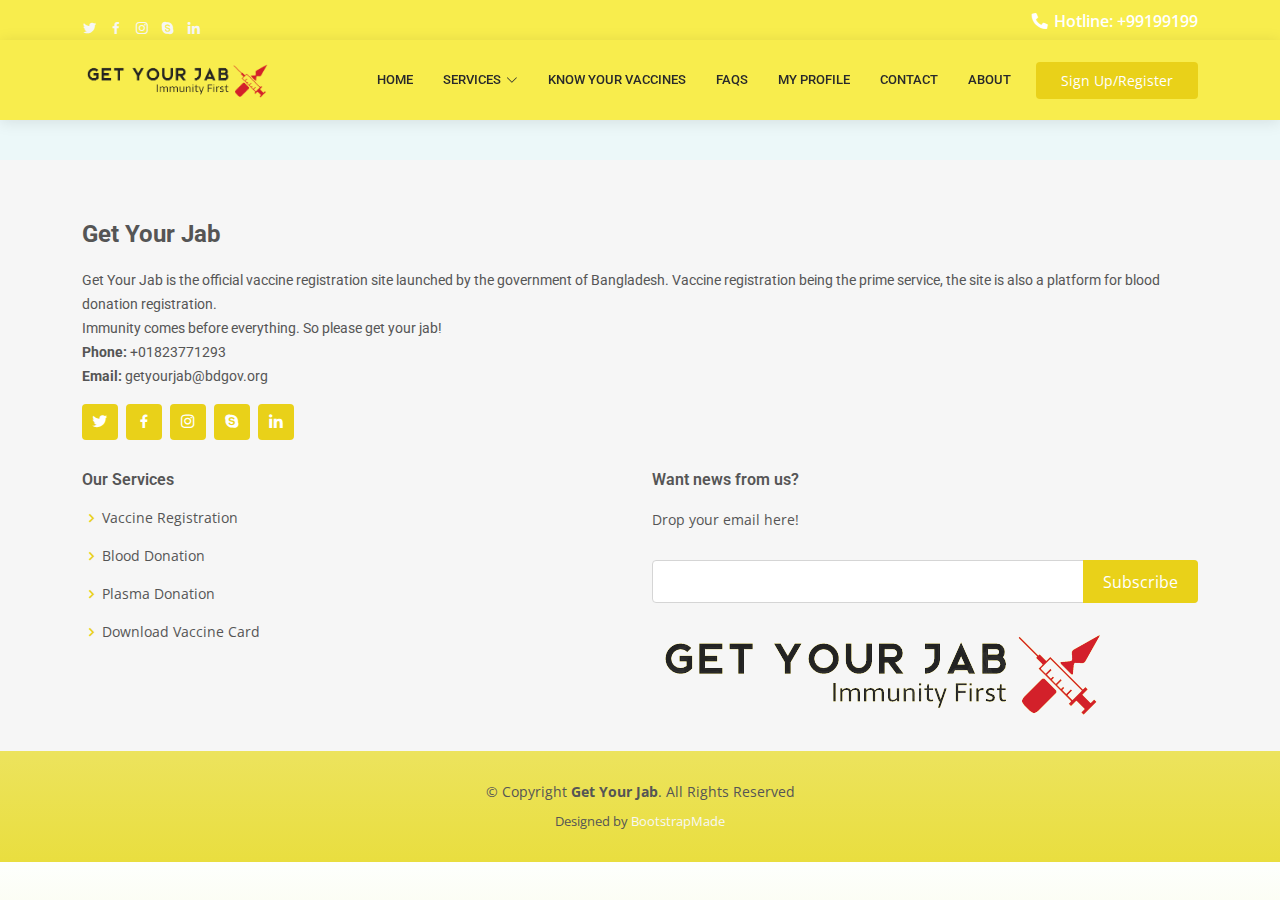
<file: About.html>
<!DOCTYPE html>
<html lang="en">

<head>
  <meta charset="utf-8">
  <meta content="width=device-width, initial-scale=1.0" name="viewport">

  <title>About</title>
  <meta content="" name="description">
  <meta content="" name="keywords">

  <!-- Favicons -->
  <link href="assets/img/logo2.jpg" rel="icon">
  <link href="assets/img/apple-touch-icon.png" rel="apple-touch-icon">

  <!-- Google Fonts -->
  <link href="https://fonts.googleapis.com/css?family=Open+Sans:300,300i,400,400i,600,600i,700,700i|Roboto:300,300i,400,400i,500,500i,600,600i,700,700i|Poppins:300,300i,400,400i,500,500i,600,600i,700,700i" rel="stylesheet">

  <!-- Vendor CSS Files -->
  <link href="assets/vendor/fontawesome-free/css/all.min.css" rel="stylesheet">
  <link href="assets/vendor/animate.css/animate.min.css" rel="stylesheet">
  <link href="assets/vendor/aos/aos.css" rel="stylesheet">
  <link href="assets/vendor/bootstrap/css/bootstrap.min.css" rel="stylesheet">
  <link href="assets/vendor/bootstrap-icons/bootstrap-icons.css" rel="stylesheet">
  <link href="assets/vendor/boxicons/css/boxicons.min.css" rel="stylesheet">
  <link href="assets/vendor/glightbox/css/glightbox.min.css" rel="stylesheet">
  <link href="assets/vendor/swiper/swiper-bundle.min.css" rel="stylesheet">

  <!-- Template Main CSS File -->
  <link href="assets/css/style.css" rel="stylesheet">

  <!-- =======================================================
  * Template Name: Medicio - v4.7.0
  * Template URL: https://bootstrapmade.com/medicio-free-bootstrap-theme/
  * Author: BootstrapMade.com
  * License: https://bootstrapmade.com/license/
  ======================================================== -->
</head>

<body>

  <!-- ======= Top Bar ======= -->
  <div id="topbar" class="d-flex align-items-center fixed-top">
    <div class="container d-flex align-items-center justify-content-center justify-content-md-between">
      <div class="align-items-center d-none d-md-flex">
        <div class="social-links mt-3">
          <a href="#" class="twitter"><i class="bx bxl-twitter"></i></a>
          <a href="#" class="facebook"><i class="bx bxl-facebook"></i></a>
          <a href="#" class="instagram"><i class="bx bxl-instagram"></i></a>
          <a href="#" class="google-plus"><i class="bx bxl-skype"></i></a>
          <a href="#" class="linkedin"><i class="bx bxl-linkedin"></i></a>
        </div>
      </div>
      <div class="d-flex align-items-center">
        <!-- <i class="bi bi-phone"></i> -->
        <i class="fas fa-phone-alt ring"></i>
         Hotline: +99199199
      </div>
    </div>
  </div>

  <!-- ======= Header ======= -->
  <header id="header" class="fixed-top">
    <div class="container d-flex align-items-center">

      <a href="index.html" class="logo me-auto"><img src="assets/img/logoy.png" alt=""></a>
      <!-- Uncomment below if you prefer to use an image logo -->
      <!-- <h1 class="logo me-auto"><a href="index.html">Medicio</a></h1> -->

      <nav id="navbar" class="navbar order-last order-lg-0">
        <ul>
          <li><a class="nav-link scrollto " href="file:///C:/Users/USER/Desktop/Medicio/index.html">Home</a></li>
          <!-- <li><a class="nav-link scrollto" href="#about">Services</a></li> -->
          
          <li class="dropdown"><a href="#"><span>Services</span> <i class="bi bi-chevron-down"></i></a>
            <ul>
              <li><a href="My Profile.html">Vaccine Resgistration</a></li>
             
              <li><a href="Donation Form.html">Blood Donation</a></li>
              <li><a href="My Profile.html">Download My Vaccine Card</a></li>
              <!-- <li><a href="#">Drop Down 4</a></li> -->
            </ul>
          </li>
          <li><a class="nav-link scrollto" href="Know Your Vaccine.html">Know Your Vaccines</a></li>
          <li><a class="nav-link scrollto" href="file:///C:/Users/USER/Desktop/Medicio/faq.html">FAQs</a></li>
          <li><a class="nav-link scrollto" href="My Profile.html">My Profile</a></li>
          <!-- <li class="dropdown"><a href="file:///C:/Users/USER/Desktop/Medicio/Profile.html"><span>My Profile</span> <i class="bi bi-chevron-down"></i></a> -->
            <!-- <ul>
              <li><a href="#">Drop Down 1</a></li>
              <li class="dropdown"><a href="#"><span>Deep Drop Down</span> <i class="bi bi-chevron-right"></i></a>
                <ul>
                  <li><a href="#">Deep Drop Down 1</a></li>
                  <li><a href="#">Deep Drop Down 2</a></li>
                  <li><a href="#">Deep Drop Down 3</a></li>
                  <li><a href="#">Deep Drop Down 4</a></li>
                  <li><a href="#">Deep Drop Down 5</a></li>
                </ul>
              </li>
              <li><a href="#">Drop Down 2</a></li>
              <li><a href="#">Drop Down 3</a></li>
              <li><a href="#">Drop Down 4</a></li>
            </ul> -->
          <li><a class="nav-link scrollto" href="Contact.html">Contact</a></li>
          <li><a class="nav-link scrollto" href="file:///C:/Users/USER/Desktop/Medicio/About.html">About</a></li>
        </ul>
        <i class="bi bi-list mobile-nav-toggle"></i>
      </nav><!-- .navbar -->

      <a href="file:///C:/Users/USER/Desktop/Medicio/SignUp.html" class="appointment-btn scrollto"><span class="d-none d-md-inline">Sign Up/Register</span></a>

    </div>

  </header><!-- End Header -->
  <!-- Get Your Jab is the official vaccine registration site launched by the government of Bangladesh. Vaccine registration being the prime service, the site is also a platform for blood donation registration. -->
  <main id="main">

    <section class="breadcrumbs">
      <div class="container">

        

      </div>
    </section>
 

  </main><!-- End #main -->

  <!-- ======= Footer ======= -->
  <footer id="footer">
    <div class="footer-top">
      <div class="container">
        <div class="row">

          <div class="col-lg-12 col-md-2">
            <div class="footer-info">
              <h3>Get Your Jab</h3>
              <p>
                Get Your Jab is the official vaccine registration site launched by the government of Bangladesh. Vaccine registration being the prime service, the site is also a platform for blood donation registration.
                <br>
                Immunity comes before everything. So please get your jab!<br>
                <strong>Phone:</strong> +01823771293<br>
                <strong>Email:</strong> getyourjab@bdgov.org<br>
              </p>
              <div class="social-links mt-3">
                <a href="#" class="twitter"><i class="bx bxl-twitter"></i></a>
                <a href="#" class="facebook"><i class="bx bxl-facebook"></i></a>
                <a href="#" class="instagram"><i class="bx bxl-instagram"></i></a>
                <a href="#" class="google-plus"><i class="bx bxl-skype"></i></a>
                <a href="#" class="linkedin"><i class="bx bxl-linkedin"></i></a>
              </div>
            </div>
          </div>

           <div class="col-lg-6 col-md-2 footer-links">
            <h4>Our Services</h4>
            <ul>
              <li><i class="bx bx-chevron-right"></i> <a href="#">Vaccine Registration</a></li>
              <li><i class="bx bx-chevron-right"></i> <a href="#">Blood Donation</a></li>
              <li><i class="bx bx-chevron-right"></i> <a href="#">Plasma Donation</a></li>
              <li><i class="bx bx-chevron-right"></i> <a href="#">Download Vaccine Card</a></li>
               </ul>
          </div>

          <div class="col-lg-6 col-md-6 footer-newsletter">
            <h4>Want news from us?</h4>
            <p>Drop your email here!</p>
            <form action="" method="post">
              <input type="email" name="email"><input type="submit" value="Subscribe">
            </form>
            <br>
            <img src="assets/img/logoy.png" alt=""> 

          </div>

        </div>
      </div>
    </div>
  
    
    <div class="container">
      <div class="copyright">
        &copy; Copyright <strong><span>Get Your Jab</span></strong>. All Rights Reserved
      </div>
      <div class="credits">
        <!-- All the links in the footer should remain intact. -->
        <!-- You can delete the links only if you purchased the pro version. -->
        <!-- Licensing information: https://bootstrapmade.com/license/ -->
        <!-- Purchase the pro version with working PHP/AJAX contact form: https://bootstrapmade.com/medicio-free-bootstrap-theme/ -->
        Designed by <a href="https://bootstrapmade.com/">BootstrapMade</a>
      </div>
    </div>
    
  </footer><!-- End Footer -->

  <div id="preloader"></div>
  <a href="#" class="back-to-top d-flex align-items-center justify-content-center"><i class="bi bi-arrow-up-short"></i></a>

  <!-- Vendor JS Files -->
  <script src="assets/vendor/purecounter/purecounter.js"></script>
  <script src="assets/vendor/aos/aos.js"></script>
  <script src="assets/vendor/bootstrap/js/bootstrap.bundle.min.js"></script>
  <script src="assets/vendor/glightbox/js/glightbox.min.js"></script>
  <script src="assets/vendor/swiper/swiper-bundle.min.js"></script>
  <script src="assets/vendor/php-email-form/validate.js"></script>

  <!-- Template Main JS File -->
  <script src="assets/js/main.js"></script>

</body>

</html>
</file>
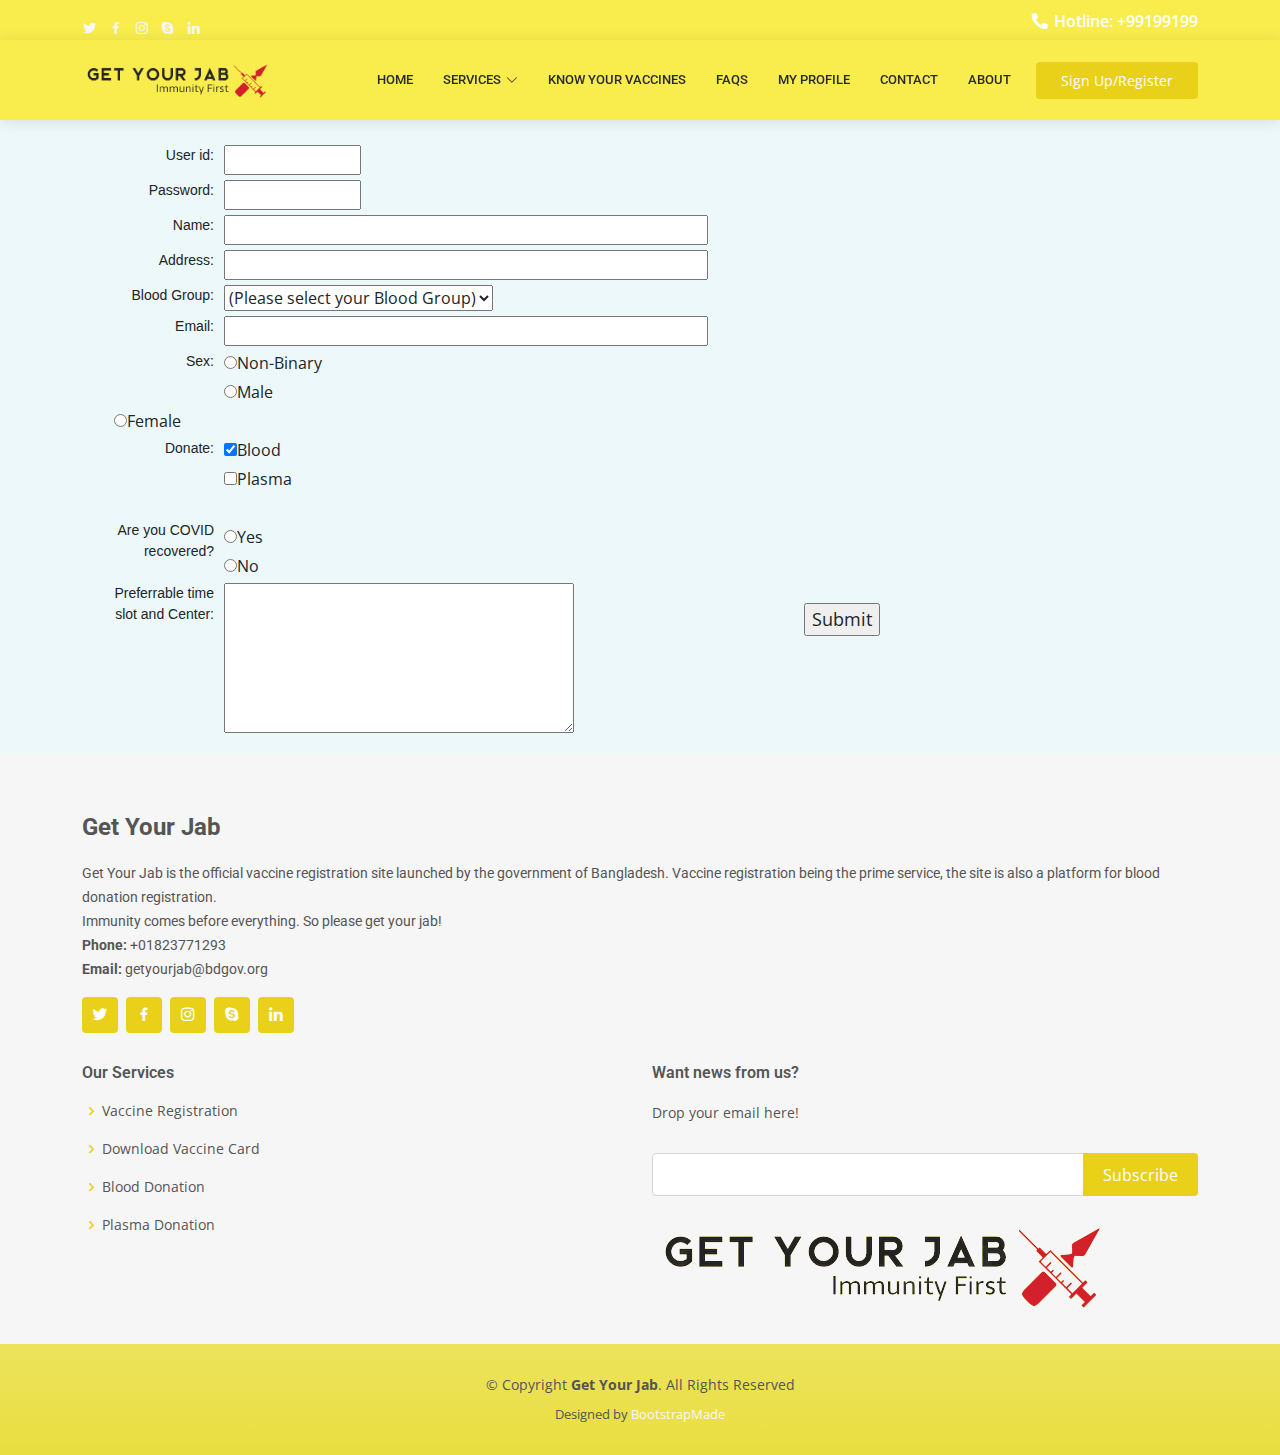
<file: Donation Form.html>
<!DOCTYPE html>
<html lang="en">

<head>
  <meta charset="utf-8">
  <meta content="width=device-width, initial-scale=1.0" name="viewport">

  <title>Donation Form</title>
  <meta content="" name="description">
  <meta content="" name="keywords">

  <!-- Favicons -->
  <link href="assets/img/logo2.jpg" rel="icon">
  <link href="assets/img/apple-touch-icon.png" rel="apple-touch-icon">

  <!-- Google Fonts -->
  <link href="https://fonts.googleapis.com/css?family=Open+Sans:300,300i,400,400i,600,600i,700,700i|Roboto:300,300i,400,400i,500,500i,600,600i,700,700i|Poppins:300,300i,400,400i,500,500i,600,600i,700,700i" rel="stylesheet">

  <!-- Vendor CSS Files -->
  <link href="assets/vendor/fontawesome-free/css/all.min.css" rel="stylesheet">
  <link href="assets/vendor/animate.css/animate.min.css" rel="stylesheet">
  <link href="assets/vendor/aos/aos.css" rel="stylesheet">
  <link href="assets/vendor/bootstrap/css/bootstrap.min.css" rel="stylesheet">
  <link href="assets/vendor/bootstrap-icons/bootstrap-icons.css" rel="stylesheet">
  <link href="assets/vendor/boxicons/css/boxicons.min.css" rel="stylesheet">
  <link href="assets/vendor/glightbox/css/glightbox.min.css" rel="stylesheet">
  <link href="assets/vendor/swiper/swiper-bundle.min.css" rel="stylesheet">
<!-- JavaScript Bundle with Popper -->
<script src="https://cdn.jsdelivr.net/npm/bootstrap@5.1.3/dist/js/bootstrap.bundle.min.js" integrity="sha384-ka7Sk0Gln4gmtz2MlQnikT1wXgYsOg+OMhuP+IlRH9sENBO0LRn5q+8nbTov4+1p" crossorigin="anonymous"></script>
  <!-- Template Main CSS File -->
  <link href="assets/css/style.css" rel="stylesheet">
<!-- CSS only -->
<link href="https://cdn.jsdelivr.net/npm/bootstrap@5.1.3/dist/css/bootstrap.min.css" rel="stylesheet" integrity="sha384-1BmE4kWBq78iYhFldvKuhfTAU6auU8tT94WrHftjDbrCEXSU1oBoqyl2QvZ6jIW3" crossorigin="anonymous">
  <!-- =======================================================
  * Template Name: Medicio - v4.7.0
  * Template URL: https://bootstrapmade.com/medicio-free-bootstrap-theme/
  * Author: BootstrapMade.com
  * License: https://bootstrapmade.com/license/
  ======================================================== -->
</head>

<body>
<!-- <a class="content" href="javascript:history.go(0)"> -->


  <!-- ======= Top Bar ======= -->
  <div id="topbar" class="d-flex align-items-center fixed-top">
    <div class="container d-flex align-items-center justify-content-center justify-content-md-between">
      <div class="align-items-center d-none d-md-flex">
        <div class="social-links mt-3">
          <a href="#" class="twitter"><i class="bx bxl-twitter"></i></a>
          <a href="#" class="facebook"><i class="bx bxl-facebook"></i></a>
          <a href="#" class="instagram"><i class="bx bxl-instagram"></i></a>
          <a href="#" class="google-plus"><i class="bx bxl-skype"></i></a>
          <a href="#" class="linkedin"><i class="bx bxl-linkedin"></i></a>
        </div>
      </div>
      <div class="d-flex align-items-center">
        <!-- <i class="bi bi-phone"></i> -->
        <i class="fas fa-phone-alt ring"></i>
         Hotline: +99199199
      </div>
    </div>
  </div>

  <!-- ======= Header ======= -->
  <header id="header" class="fixed-top">
    <div class="container d-flex align-items-center">

      <a href="index.html" class="logo me-auto"><img src="assets/img/logoy.png" alt=""></a>
      <!-- Uncomment below if you prefer to use an image logo -->
      <!-- <h1 class="logo me-auto"><a href="index.html">Medicio</a></h1> -->

      <nav id="navbar" class="navbar order-last order-lg-0">
        <ul>
          <li><a class="nav-link scrollto " href="file:///C:/Users/USER/Desktop/Medicio/index.html">Home</a></li>
          <!-- <li><a class="nav-link scrollto" href="#about">Services</a></li> -->
          
          <li class="dropdown"><a href="#"><span>Services</span> <i class="bi bi-chevron-down"></i></a>
            <ul>
              <li><a href="My Profile.html">Vaccine Resgistration</a></li>
             
              <li><a href="Donation Form.html">Blood and Plasma Donation</a></li>
              <li><a href="My Profile.html">Download My Vaccine Card</a></li>
              <!-- <li><a href="#">Drop Down 4</a></li> -->
            </ul>
          </li>
          <li><a class="nav-link scrollto" href="Know Your Vaccine.html">Know Your Vaccines</a></li>
          <li><a class="nav-link scrollto" href="file:///C:/Users/USER/Desktop/Medicio/faq.html">FAQs</a></li>
          <li><a class="nav-link scrollto" href="My Profile.html">My Profile</a></li>
          <!-- <li class="dropdown"><a href="file:///C:/Users/USER/Desktop/Medicio/Profile.html"><span>My Profile</span> <i class="bi bi-chevron-down"></i></a> -->
            <!-- <ul>
              <li><a href="#">Drop Down 1</a></li>
              <li class="dropdown"><a href="#"><span>Deep Drop Down</span> <i class="bi bi-chevron-right"></i></a>
                <ul>
                  <li><a href="#">Deep Drop Down 1</a></li>
                  <li><a href="#">Deep Drop Down 2</a></li>
                  <li><a href="#">Deep Drop Down 3</a></li>
                  <li><a href="#">Deep Drop Down 4</a></li>
                  <li><a href="#">Deep Drop Down 5</a></li>
                </ul>
              </li>
              <li><a href="#">Drop Down 2</a></li>
              <li><a href="#">Drop Down 3</a></li>
              <li><a href="#">Drop Down 4</a></li>
            </ul> -->
          <li><a class="nav-link scrollto" href="Contact.html">Contact</a></li>
          <li><a class="nav-link scrollto" href="file:///C:/Users/USER/Desktop/Medicio/About.html">About</a></li>
        </ul>
        <i class="bi bi-list mobile-nav-toggle"></i>
      </nav><!-- .navbar -->

      <a href="file:///C:/Users/USER/Desktop/Medicio/SignUp.html" class="appointment-btn scrollto"><span class="d-none d-md-inline">Sign Up/Register</span></a>

    </div>

  </header><!-- End Header -->
  <!-- Get Your Jab is the official vaccine registration site launched by the government of Bangladesh. Vaccine registration being the prime service, the site is also a platform for blood donation registration. -->
  <main id="main">

    <section class="breadcrumbs">
      <div class="container">
        <div class="dform">
        <form name='registration' onSubmit="return formValidation();">
          <ul>
          <li><label for="userid">User id:</label></li>
          <li><input type="text" name="userid" size="12" /></li>
          <li><label for="passid">Password:</label></li>
          <li><input type="password" name="passid" size="12" /></li>
          <li><label for="username">Name:</label></li>
          <li><input type="text" name="username" size="50" /></li>
          <li><label for="address">Address:</label></li>
          <li><input type="text" name="address" size="50" /></li>
          <li><label for="country">Blood Group:</label></li>
          <li><select name="country">
          <option selected="" value="Default">(Please select your Blood Group)</option>
          <option value="AF">A+</option>
          <option value="AL">A-</option>
          <option value="DZ">B+</option>
          <option value="AS">B-</option>
          <option value="AD">O+</option>
          <option value="AD">O-</option>
          <option value="AF">AB+</option>
          <option value="AL">AB-</option>
          </select></li>
          <!-- <li><label for="zip">ZIP Code:</label></li>
          <li><input type="text" name="zip" /></li> -->
          <li><label for="email">Email:</label></li>
          <li><input type="text" name="email" size="50" /></li>
          <li><label id="gender">Sex:</label></li>
          <li><input type="radio" name="fsex" value="Female" /><span>Non-Binary</span></li>
          <li><input type="radio" name="msex" value="Male" /><span>Male</span></li>
          <li><input type="radio" name="msex" value="Female" /><span>Female</span></li>
          <li><label>Donate:</label></li>
          <li><input type="checkbox" name="en" value="en" checked /><span>Blood</span></li>
          <li><input type="checkbox" name="nonen" value="noen" /><span>Plasma</span></li>
          <br><li><label id="gender">Are you COVID recovered?</label></li>
          <li><input type="radio" name="fsex" value="Female" /><span>Yes</span></li>

          <li><input type="radio" name="msex" value="Male" /><span>No  </span></li>
          <li><label for="desc">Preferrable time slot and Center:</label></li>
          <li><textarea name="desc" id="desc"></textarea></li>
          <li><input type="submit" name="submit" value="Submit" onclick="formValidation()"/></li>
          </ul>
          </form>
          </div>
          

      </div>
    </section>
 

      </div>
    </section>

  </main><!-- End #main -->

  <!-- ======= Footer ======= -->
  <footer id="footer">
    <div class="footer-top">
      <div class="container">
        <div class="row">

          <div class="col-lg-12 col-md-2">
            <div class="footer-info">
              <h3>Get Your Jab</h3>
              <p>
                Get Your Jab is the official vaccine registration site launched by the government of Bangladesh. Vaccine registration being the prime service, the site is also a platform for blood donation registration.
                <br>
                Immunity comes before everything. So please get your jab!<br>
                <strong>Phone:</strong> +01823771293<br>
                <strong>Email:</strong> getyourjab@bdgov.org<br>
              </p>
              <div class="social-links mt-3">
                <a href="#" class="twitter"><i class="bx bxl-twitter"></i></a>
                <a href="#" class="facebook"><i class="bx bxl-facebook"></i></a>
                <a href="#" class="instagram"><i class="bx bxl-instagram"></i></a>
                <a href="#" class="google-plus"><i class="bx bxl-skype"></i></a>
                <a href="#" class="linkedin"><i class="bx bxl-linkedin"></i></a>
              </div>
            </div>
          </div>

           <div class="col-lg-6 col-md-2 footer-links">
            <h4>Our Services</h4>
            <ul>
              <li><i class="bx bx-chevron-right"></i> <a href="#">Vaccine Registration</a></li>
              <li><i class="bx bx-chevron-right"></i> <a href="#">Download Vaccine Card</a></li>
              <li><i class="bx bx-chevron-right"></i> <a href="#">Blood Donation</a></li>
              <li><i class="bx bx-chevron-right"></i> <a href="#">Plasma Donation</a></li>

               </ul>
          </div>

          <div class="col-lg-6 col-md-6 footer-newsletter">
            <h4>Want news from us?</h4>
            <p>Drop your email here!</p>
            <form action="" method="post">
              <input type="email" name="email"><input type="submit" value="Subscribe">
            </form>
            <br>
            <img src="assets/img/logoy.png" alt=""> 

          </div>

        </div>
      </div>
    </div>
  
    
    <div class="container">
      <div class="copyright">
        &copy; Copyright <strong><span>Get Your Jab</span></strong>. All Rights Reserved
      </div>
      <div class="credits">
        <!-- All the links in the footer should remain intact. -->
        <!-- You can delete the links only if you purchased the pro version. -->
        <!-- Licensing information: https://bootstrapmade.com/license/ -->
        <!-- Purchase the pro version with working PHP/AJAX contact form: https://bootstrapmade.com/medicio-free-bootstrap-theme/ -->
        Designed by <a href="https://bootstrapmade.com/">BootstrapMade</a>
      </div>
    </div>
    
  </footer><!-- End Footer -->

  <div id="preloader"></div>
  <a href="#" class="back-to-top d-flex align-items-center justify-content-center"><i class="bi bi-arrow-up-short"></i></a>

  <!-- Vendor JS Files -->
  <script src="assets/vendor/purecounter/purecounter.js"></script>
  <script src="assets/vendor/aos/aos.js"></script>
  <script src="assets/vendor/bootstrap/js/bootstrap.bundle.min.js"></script>
  <script src="assets/vendor/glightbox/js/glightbox.min.js"></script>
  <script src="assets/vendor/swiper/swiper-bundle.min.js"></script>
  <script src="assets/vendor/php-email-form/validate.js"></script>
  <script src="https://cdn.jsdelivr.net/npm/bootstrap@5.1.3/dist/js/bootstrap.bundle.min.js" integrity="sha384-ka7Sk0Gln4gmtz2MlQnikT1wXgYsOg+OMhuP+IlRH9sENBO0LRn5q+8nbTov4+1p" crossorigin="anonymous"></script>

  <!-- Template Main JS File -->
  <script src="assets/js/main.js"></script>

</body>

</html>
</file>
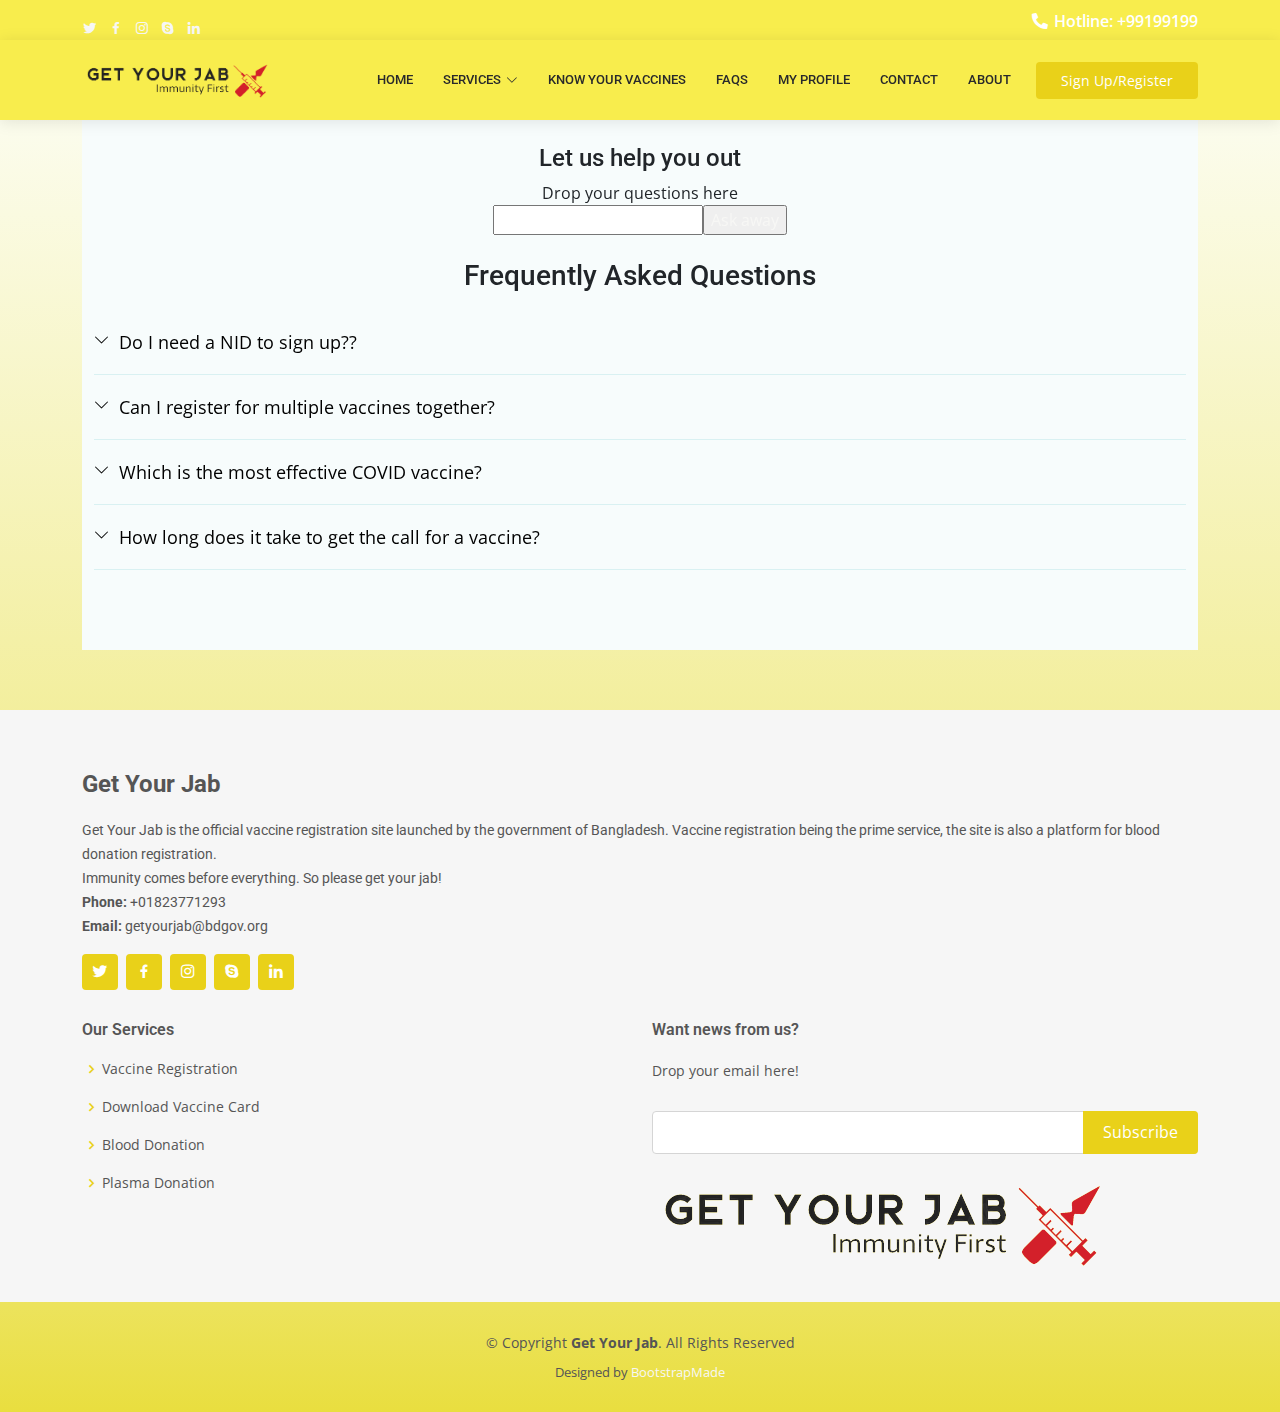
<file: faq.html>
<!DOCTYPE html>
<html lang="en">


  <head>
    <meta charset="utf-8">
    <meta content="width=device-width, initial-scale=1.0" name="viewport">
  
    <title>FAQs</title>
    <meta content="" name="description">
    <meta content="" name="keywords">
  
    <!-- Favicons -->
    <link href="assets/img/logo2.jpg" rel="icon">
    <link href="assets/img/apple-touch-icon.png" rel="apple-touch-icon">
  
    <!-- Google Fonts -->
    <link href="https://fonts.googleapis.com/css?family=Open+Sans:300,300i,400,400i,600,600i,700,700i|Roboto:300,300i,400,400i,500,500i,600,600i,700,700i|Poppins:300,300i,400,400i,500,500i,600,600i,700,700i" rel="stylesheet">
  
    <!-- Vendor CSS Files -->
    <link href="assets/vendor/fontawesome-free/css/all.min.css" rel="stylesheet">
    <link href="assets/vendor/animate.css/animate.min.css" rel="stylesheet">
    <link href="assets/vendor/aos/aos.css" rel="stylesheet">
    <link href="assets/vendor/bootstrap/css/bootstrap.min.css" rel="stylesheet">
    <link href="assets/vendor/bootstrap-icons/bootstrap-icons.css" rel="stylesheet">
    <link href="assets/vendor/boxicons/css/boxicons.min.css" rel="stylesheet">
    <link href="assets/vendor/glightbox/css/glightbox.min.css" rel="stylesheet">
    <link href="assets/vendor/swiper/swiper-bundle.min.css" rel="stylesheet">
  
    <!-- Template Main CSS File -->
    <link href="assets/css/style.css" rel="stylesheet">
  
    <!-- =======================================================
    * Template Name: Medicio - v4.7.0
    * Template URL: https://bootstrapmade.com/medicio-free-bootstrap-theme/
    * Author: BootstrapMade.com
    * License: https://bootstrapmade.com/license/
    ======================================================== -->
  </head>
<body>

  <!-- ======= Top Bar ======= -->
  <div id="topbar" class="d-flex align-items-center fixed-top">
    <div class="container d-flex align-items-center justify-content-center justify-content-md-between">
      <div class="align-items-center d-none d-md-flex">
        <div class="social-links mt-3">
          <a href="#" class="twitter"><i class="bx bxl-twitter"></i></a>
          <a href="#" class="facebook"><i class="bx bxl-facebook"></i></a>
          <a href="#" class="instagram"><i class="bx bxl-instagram"></i></a>
          <a href="#" class="google-plus"><i class="bx bxl-skype"></i></a>
          <a href="#" class="linkedin"><i class="bx bxl-linkedin"></i></a>
        </div>
      </div>
      <div class="d-flex align-items-center">
        <!-- <i class="bi bi-phone"></i> -->
        <i class="fas fa-phone-alt ring"></i>
         Hotline: +99199199
      </div>
    </div>
  </div>

  <!-- ======= Header ======= -->
  <header id="header" class="fixed-top">
    <div class="container d-flex align-items-center">

      <a href="index.html" class="logo me-auto"><img src="assets/img/logoy.png" alt=""></a>
      <!-- Uncomment below if you prefer to use an image logo -->
      <!-- <h1 class="logo me-auto"><a href="index.html">Medicio</a></h1> -->

      <nav id="navbar" class="navbar order-last order-lg-0">
        <ul>
          <li><a class="nav-link scrollto " href="file:///C:/Users/USER/Desktop/Medicio/index.html">Home</a></li>
          <!-- <li><a class="nav-link scrollto" href="#about">Services</a></li> -->
          
          <li class="dropdown"><a href="#"><span>Services</span> <i class="bi bi-chevron-down"></i></a>
            <ul>
              <li><a href="My Profile.html">Vaccine Resgistration</a></li>
             
              <li><a href="Donation Form.html">Blood and Plasma Donation</a></li>
              <li><a href="My Profile.html">Download My Vaccine Card</a></li>
              <!-- <li><a href="#">Drop Down 4</a></li> -->
            </ul>
          </li>
          <li><a class="nav-link scrollto" href="Know Your Vaccine.html">Know Your Vaccines</a></li>
          <li><a class="nav-link scrollto" href="faq.html">FAQs</a></li>
          <li><a class="nav-link scrollto" href="file:///C:/Users/USER/Desktop/Medicio/My%20Profile.html">My Profile</a></li>
              <li><a class="nav-link scrollto" href="file:///C:/Users/USER/Desktop/Medicio/Contact.html">Contact</a></li>
          <li><a class="nav-link scrollto" href="file:///C:/Users/USER/Desktop/Medicio/About.html">About</a></li>
        </ul>
        <i class="bi bi-list mobile-nav-toggle"></i>
      </nav><!-- .navbar -->

      <a href="file:///C:/Users/USER/Desktop/Medicio/SignUp.html" class="appointment-btn scrollto"><span class="d-none d-md-inline">Sign Up/Register</span></a>

    </div>
  </header>
   <!-- End Header -->

  <main id="main">

    <!-- ======= Breadcrumbs Section ======= -->

    <section class="inner-page">
      <div class="container">
        <section id="faq" class="faq section-bg">
          <div class="container" data-aos="fade-up">
    
            <div class="section-title">
              <br>
              <div class="col-lg-12 col-md-2 footer-newsletter">
                <h4>Let us help you out</h4>
                <p>Drop your questions here </p>
                <form action="" method="post">
                  <a href="#"><input type="name" name="email"><input type="submit" value="Ask away"></a>
                </form>
              </div> <br>
              <h3>Frequently Asked Questions</h3>
              <!-- <p>Magnam dolores commodi suscipit. Necessitatibus eius consequatur ex aliquid fuga eum quidem. Sit sint consectetur velit. Quisquam quos quisquam cupiditate. Et nemo qui impedit suscipit alias ea. Quia fugiat sit in iste officiis commodi quidem hic quas.</p> -->
            </div>
    
            <ul class="faq-list">
    
              <li>
                <div data-bs-toggle="collapse" class="collapsed question" href="#faq1">Do I need a NID to sign up?? <i class="bi bi-chevron-down icon-show"></i><i class="bi bi-chevron-up icon-close"></i></div>
                <div id="faq1" class="collapse" data-bs-parent=".faq-list">
                  <p>
                    <!-- Feugiat pretium nibh ipsum consequat. Tempus iaculis urna id volutpat lacus laoreet non curabitur gravida. Venenatis lectus magna fringilla urna porttitor rhoncus dolor purus non. -->
                  No. You can sign up with your birth certificate number. However, for vaccine registration, you will need a NID.
                  </p>
                </div>
              </li>
    
              <li>
                <div data-bs-toggle="collapse" href="#faq2" class="collapsed question">Can I register for multiple vaccines together? <i class="bi bi-chevron-down icon-show"></i><i class="bi bi-chevron-up icon-close"></i></div>
                <div id="faq2" class="collapse" data-bs-parent=".faq-list">
                  <p>
                    <!-- Dolor sit amet consectetur adipiscing elit pellentesque habitant morbi. Id interdum velit laoreet id donec ultrices. Fringilla phasellus faucibus scelerisque eleifend donec pretium. Est pellentesque elit ullamcorper dignissim. Mauris ultrices eros in cursus turpis massa tincidunt dui. -->
                  No. It is highly discouraged as it can cause physical complications.
                  </p>
                </div>
              </li>
    
              <li>
                <div data-bs-toggle="collapse" href="#faq3" class="collapsed question">Which is the most effective COVID vaccine? <i class="bi bi-chevron-down icon-show"></i><i class="bi bi-chevron-up icon-close"></i></div>
                <div id="faq3" class="collapse" data-bs-parent=".faq-list">
                  <p>
                    <!-- Eleifend mi in nulla posuere sollicitudin aliquam ultrices sagittis orci. Faucibus pulvinar elementum integer enim. Sem nulla pharetra diam sit amet nisl suscipit. Rutrum tellus pellentesque eu tincidunt. Lectus urna duis convallis convallis tellus. Urna molestie at elementum eu facilisis sed odio morbi quis -->
                  Off late, the Moderna vaccine is showing more effectiveness than the rest.
                  </p>
                </div>
              </li>
    
               <li>
                <div data-bs-toggle="collapse" href="#faq4" class="collapsed question">How long does it take to get the call for a vaccine? <i class="bi bi-chevron-down icon-show"></i><i class="bi bi-chevron-up icon-close"></i></div>
                <div id="faq4" class="collapse" data-bs-parent=".faq-list">
                  <p>
                   It depends on the demand of the registered vaccine. However, it can take 5 days to maximum 20 days.
                    <!-- Dolor sit amet consectetur adipiscing elit pellentesque habitant morbi. Id interdum velit laoreet id donec ultrices. Fringilla phasellus faucibus scelerisque eleifend donec pretium. Est pellentesque elit ullamcorper dignissim. Mauris ultrices eros in cursus turpis massa tincidunt dui. -->
                  </p>
                </div>
              </li>
     
            </ul>
            
    
          </div>
        </section>
      </div>
    </section>

  </main><!-- End #main -->

  <!-- ======= Footer ======= -->
  <footer id="footer">
    <div class="footer-top">
      <div class="container">
        <div class="row">

          <div class="col-lg-12 col-md-2">
            <div class="footer-info">
              <h3>Get Your Jab</h3>
              <p>
                Get Your Jab is the official vaccine registration site launched by the government of Bangladesh. Vaccine registration being the prime service, the site is also a platform for blood donation registration.
                <br>
                Immunity comes before everything. So please get your jab!<br>
                <strong>Phone:</strong> +01823771293<br>
                <strong>Email:</strong> getyourjab@bdgov.org<br>
              </p>
              <div class="social-links mt-3">
                <a href="#" class="twitter"><i class="bx bxl-twitter"></i></a>
                <a href="#" class="facebook"><i class="bx bxl-facebook"></i></a>
                <a href="#" class="instagram"><i class="bx bxl-instagram"></i></a>
                <a href="#" class="google-plus"><i class="bx bxl-skype"></i></a>
                <a href="#" class="linkedin"><i class="bx bxl-linkedin"></i></a>
              </div>
            </div>
          </div>

           <div class="col-lg-6 col-md-2 footer-links">
            <h4>Our Services</h4>
            <ul>
              <li><i class="bx bx-chevron-right"></i> <a href="#">Vaccine Registration</a></li>
              <li><i class="bx bx-chevron-right"></i> <a href="#">Download Vaccine Card</a></li>
              <li><i class="bx bx-chevron-right"></i> <a href="#">Blood Donation</a></li>
              <li><i class="bx bx-chevron-right"></i> <a href="#">Plasma Donation</a></li>

               </ul>
          </div>

          <div class="col-lg-6 col-md-6 footer-newsletter">
            <h4>Want news from us?</h4>
            <p>Drop your email here!</p>
            <form action="" method="post">
              <input type="email" name="email"><input type="submit" value="Subscribe">
            </form>
            <br>
            <img src="assets/img/logoy.png" alt=""> 

          </div>

        </div>
      </div>
    </div>
  
    
    <div class="container">
      <div class="copyright">
        &copy; Copyright <strong><span>Get Your Jab</span></strong>. All Rights Reserved
      </div>
      <div class="credits">
        <!-- All the links in the footer should remain intact. -->
        <!-- You can delete the links only if you purchased the pro version. -->
        <!-- Licensing information: https://bootstrapmade.com/license/ -->
        <!-- Purchase the pro version with working PHP/AJAX contact form: https://bootstrapmade.com/medicio-free-bootstrap-theme/ -->
        Designed by <a href="https://bootstrapmade.com/">BootstrapMade</a>
      </div>
    </div>
    
  </footer><!-- End Footer -->

  <div id="preloader"></div>
  <a href="#" class="back-to-top d-flex align-items-center justify-content-center"><i class="bi bi-arrow-up-short"></i></a>

  <!-- Vendor JS Files -->
  <script src="assets/vendor/purecounter/purecounter.js"></script>
  <script src="assets/vendor/aos/aos.js"></script>
  <script src="assets/vendor/bootstrap/js/bootstrap.bundle.min.js"></script>
  <script src="assets/vendor/glightbox/js/glightbox.min.js"></script>
  <script src="assets/vendor/swiper/swiper-bundle.min.js"></script>
  <script src="assets/vendor/php-email-form/validate.js"></script>

  <!-- Template Main JS File -->
  <script src="assets/js/main.js"></script>

</body>

</html>
</file>
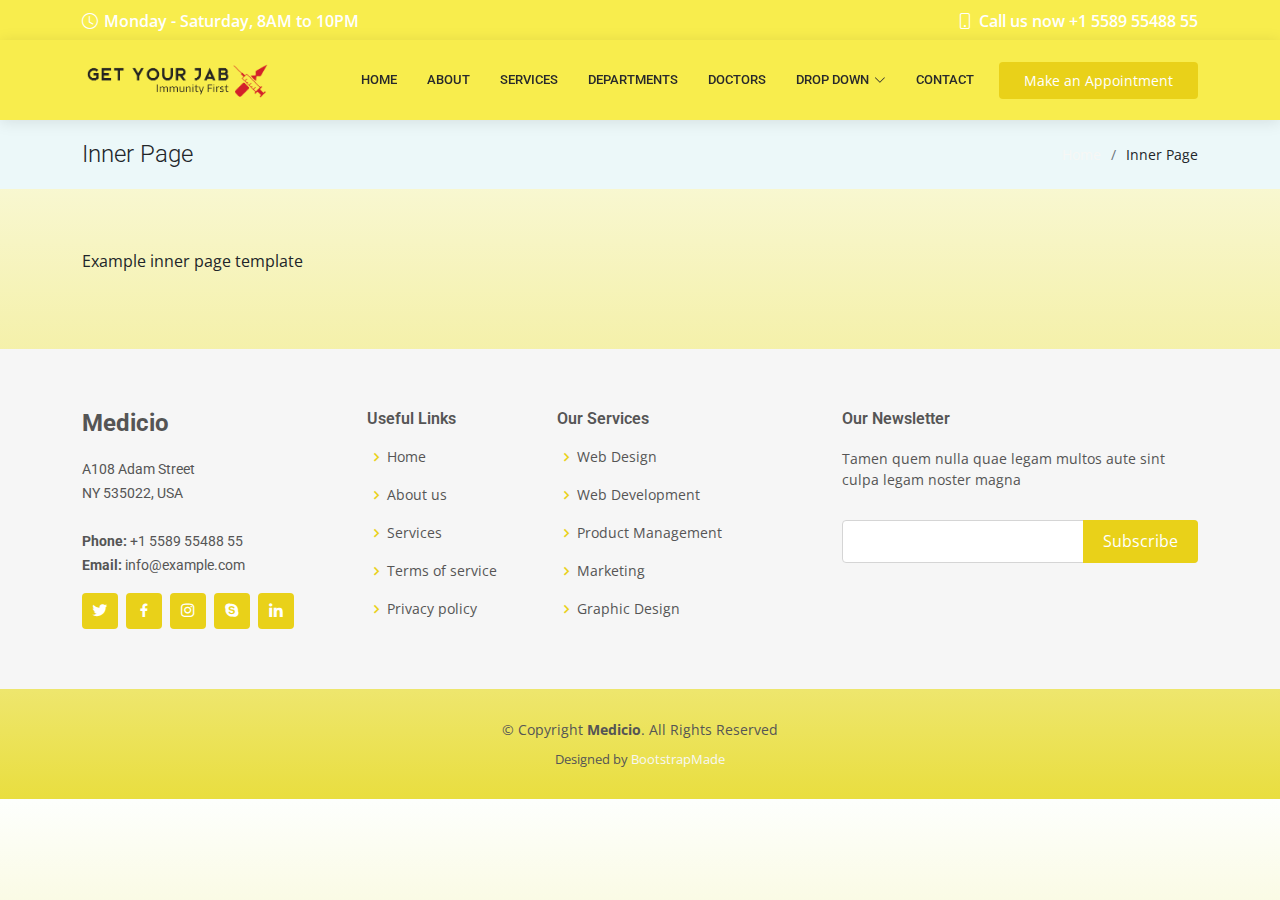
<file: inner-page copy 6.html>
<!DOCTYPE html>
<html lang="en">

<head>
  <meta charset="utf-8">
  <meta content="width=device-width, initial-scale=1.0" name="viewport">

  <title>Inner Page - Medicio Bootstrap Template</title>
  <meta content="" name="description">
  <meta content="" name="keywords">

  <!-- Favicons -->
  <link href="assets/img/favicon.png" rel="icon">
  <link href="assets/img/apple-touch-icon.png" rel="apple-touch-icon">

  <!-- Google Fonts -->
  <link href="https://fonts.googleapis.com/css?family=Open+Sans:300,300i,400,400i,600,600i,700,700i|Roboto:300,300i,400,400i,500,500i,600,600i,700,700i|Poppins:300,300i,400,400i,500,500i,600,600i,700,700i" rel="stylesheet">

  <!-- Vendor CSS Files -->
  <link href="assets/vendor/fontawesome-free/css/all.min.css" rel="stylesheet">
  <link href="assets/vendor/animate.css/animate.min.css" rel="stylesheet">
  <link href="assets/vendor/aos/aos.css" rel="stylesheet">
  <link href="assets/vendor/bootstrap/css/bootstrap.min.css" rel="stylesheet">
  <link href="assets/vendor/bootstrap-icons/bootstrap-icons.css" rel="stylesheet">
  <link href="assets/vendor/boxicons/css/boxicons.min.css" rel="stylesheet">
  <link href="assets/vendor/glightbox/css/glightbox.min.css" rel="stylesheet">
  <link href="assets/vendor/swiper/swiper-bundle.min.css" rel="stylesheet">

  <!-- Template Main CSS File -->
  <link href="assets/css/style.css" rel="stylesheet">

  <!-- =======================================================
  * Template Name: Medicio - v4.7.0
  * Template URL: https://bootstrapmade.com/medicio-free-bootstrap-theme/
  * Author: BootstrapMade.com
  * License: https://bootstrapmade.com/license/
  ======================================================== -->
</head>

<body>

  <!-- ======= Top Bar ======= -->
  <div id="topbar" class="d-flex align-items-center fixed-top">
    <div class="container d-flex align-items-center justify-content-center justify-content-md-between">
      <div class="align-items-center d-none d-md-flex">
        <i class="bi bi-clock"></i> Monday - Saturday, 8AM to 10PM
      </div>
      <div class="d-flex align-items-center">
        <i class="bi bi-phone"></i> Call us now +1 5589 55488 55
      </div>
    </div>
  </div>

  <!-- ======= Header ======= -->
  <header id="header" class="fixed-top">
    <div class="container d-flex align-items-center">
      <a href="index.html" class="logo me-auto"><img src="assets/img/logoy.png" alt=""></a>

      <!-- Uncomment below if you prefer to use an image logo -->
      <!-- <h1 class="logo me-auto"><a href="index.html">Medicio</a></h1> -->

      <nav id="navbar" class="navbar order-last order-lg-0">
        <ul>
          <li><a class="nav-link scrollto " href="#hero">Home</a></li>
          <li><a class="nav-link scrollto" href="#about">About</a></li>
          <li><a class="nav-link scrollto" href="#services">Services</a></li>
          <li><a class="nav-link scrollto" href="#departments">Departments</a></li>
          <li><a class="nav-link scrollto" href="#doctors">Doctors</a></li>
          <li class="dropdown"><a href="#"><span>Drop Down</span> <i class="bi bi-chevron-down"></i></a>
            <ul>
              <li><a href="#">Drop Down 1</a></li>
              <li class="dropdown"><a href="#"><span>Deep Drop Down</span> <i class="bi bi-chevron-right"></i></a>
                <ul>
                  <li><a href="#">Deep Drop Down 1</a></li>
                  <li><a href="#">Deep Drop Down 2</a></li>
                  <li><a href="#">Deep Drop Down 3</a></li>
                  <li><a href="#">Deep Drop Down 4</a></li>
                  <li><a href="#">Deep Drop Down 5</a></li>
                </ul>
              </li>
              <li><a href="#">Drop Down 2</a></li>
              <li><a href="#">Drop Down 3</a></li>
              <li><a href="#">Drop Down 4</a></li>
            </ul>
          </li>
          <li><a class="nav-link scrollto" href="#contact">Contact</a></li>
        </ul>
        <i class="bi bi-list mobile-nav-toggle"></i>
      </nav><!-- .navbar -->

      <a href="#appointment" class="appointment-btn scrollto"><span class="d-none d-md-inline">Make an</span> Appointment</a>

    </div>
  </header><!-- End Header -->

  <main id="main">

    <!-- ======= Breadcrumbs Section ======= -->
    <section class="breadcrumbs">
      <div class="container">

        <div class="d-flex justify-content-between align-items-center">
          <h2>Inner Page</h2>
          <ol>
            <li><a href="index.html">Home</a></li>
            <li>Inner Page</li>
          </ol>
        </div>

      </div>
    </section><!-- End Breadcrumbs Section -->

    <section class="inner-page">
      <div class="container">
        <p>
          Example inner page template
        </p>
      </div>
    </section>

  </main><!-- End #main -->

  <!-- ======= Footer ======= -->
  <footer id="footer">
    <div class="footer-top">
      <div class="container">
        <div class="row">

          <div class="col-lg-3 col-md-6">
            <div class="footer-info">
              <h3>Medicio</h3>
              <p>
                A108 Adam Street <br>
                NY 535022, USA<br><br>
                <strong>Phone:</strong> +1 5589 55488 55<br>
                <strong>Email:</strong> info@example.com<br>
              </p>
              <div class="social-links mt-3">
                <a href="#" class="twitter"><i class="bx bxl-twitter"></i></a>
                <a href="#" class="facebook"><i class="bx bxl-facebook"></i></a>
                <a href="#" class="instagram"><i class="bx bxl-instagram"></i></a>
                <a href="#" class="google-plus"><i class="bx bxl-skype"></i></a>
                <a href="#" class="linkedin"><i class="bx bxl-linkedin"></i></a>
              </div>
            </div>
          </div>

          <div class="col-lg-2 col-md-6 footer-links">
            <h4>Useful Links</h4>
            <ul>
              <li><i class="bx bx-chevron-right"></i> <a href="#">Home</a></li>
              <li><i class="bx bx-chevron-right"></i> <a href="#">About us</a></li>
              <li><i class="bx bx-chevron-right"></i> <a href="#">Services</a></li>
              <li><i class="bx bx-chevron-right"></i> <a href="#">Terms of service</a></li>
              <li><i class="bx bx-chevron-right"></i> <a href="#">Privacy policy</a></li>
            </ul>
          </div>

          <div class="col-lg-3 col-md-6 footer-links">
            <h4>Our Services</h4>
            <ul>
              <li><i class="bx bx-chevron-right"></i> <a href="#">Web Design</a></li>
              <li><i class="bx bx-chevron-right"></i> <a href="#">Web Development</a></li>
              <li><i class="bx bx-chevron-right"></i> <a href="#">Product Management</a></li>
              <li><i class="bx bx-chevron-right"></i> <a href="#">Marketing</a></li>
              <li><i class="bx bx-chevron-right"></i> <a href="#">Graphic Design</a></li>
            </ul>
          </div>

          <div class="col-lg-4 col-md-6 footer-newsletter">
            <h4>Our Newsletter</h4>
            <p>Tamen quem nulla quae legam multos aute sint culpa legam noster magna</p>
            <form action="" method="post">
              <input type="email" name="email"><input type="submit" value="Subscribe">
            </form>

          </div>

        </div>
      </div>
    </div>

    <div class="container">
      <div class="copyright">
        &copy; Copyright <strong><span>Medicio</span></strong>. All Rights Reserved
      </div>
      <div class="credits">
        <!-- All the links in the footer should remain intact. -->
        <!-- You can delete the links only if you purchased the pro version. -->
        <!-- Licensing information: https://bootstrapmade.com/license/ -->
        <!-- Purchase the pro version with working PHP/AJAX contact form: https://bootstrapmade.com/medicio-free-bootstrap-theme/ -->
        Designed by <a href="https://bootstrapmade.com/">BootstrapMade</a>
      </div>
    </div>
  </footer><!-- End Footer -->

  <div id="preloader"></div>
  <a href="#" class="back-to-top d-flex align-items-center justify-content-center"><i class="bi bi-arrow-up-short"></i></a>

  <!-- Vendor JS Files -->
  <script src="assets/vendor/purecounter/purecounter.js"></script>
  <script src="assets/vendor/aos/aos.js"></script>
  <script src="assets/vendor/bootstrap/js/bootstrap.bundle.min.js"></script>
  <script src="assets/vendor/glightbox/js/glightbox.min.js"></script>
  <script src="assets/vendor/swiper/swiper-bundle.min.js"></script>
  <script src="assets/vendor/php-email-form/validate.js"></script>

  <!-- Template Main JS File -->
  <script src="assets/js/main.js"></script>

</body>

</html>
</file>
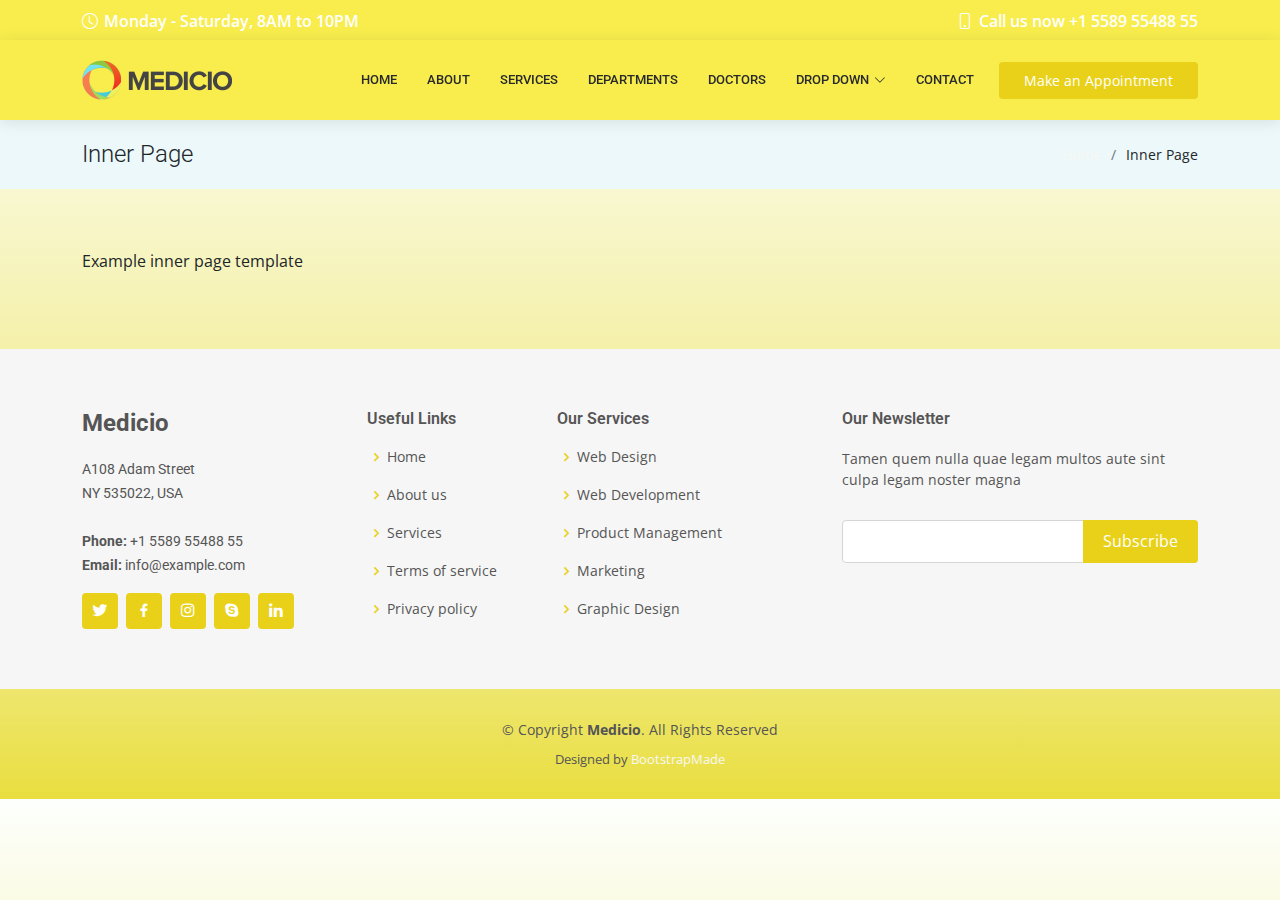
<file: inner-page.html>
<!DOCTYPE html>
<html lang="en">

<head>
  <meta charset="utf-8">
  <meta content="width=device-width, initial-scale=1.0" name="viewport">

  <title>Inner Page - Medicio Bootstrap Template</title>
  <meta content="" name="description">
  <meta content="" name="keywords">

  <!-- Favicons -->
  <link href="assets/img/favicon.png" rel="icon">
  <link href="assets/img/apple-touch-icon.png" rel="apple-touch-icon">

  <!-- Google Fonts -->
  <link href="https://fonts.googleapis.com/css?family=Open+Sans:300,300i,400,400i,600,600i,700,700i|Roboto:300,300i,400,400i,500,500i,600,600i,700,700i|Poppins:300,300i,400,400i,500,500i,600,600i,700,700i" rel="stylesheet">

  <!-- Vendor CSS Files -->
  <link href="assets/vendor/fontawesome-free/css/all.min.css" rel="stylesheet">
  <link href="assets/vendor/animate.css/animate.min.css" rel="stylesheet">
  <link href="assets/vendor/aos/aos.css" rel="stylesheet">
  <link href="assets/vendor/bootstrap/css/bootstrap.min.css" rel="stylesheet">
  <link href="assets/vendor/bootstrap-icons/bootstrap-icons.css" rel="stylesheet">
  <link href="assets/vendor/boxicons/css/boxicons.min.css" rel="stylesheet">
  <link href="assets/vendor/glightbox/css/glightbox.min.css" rel="stylesheet">
  <link href="assets/vendor/swiper/swiper-bundle.min.css" rel="stylesheet">

  <!-- Template Main CSS File -->
  <link href="assets/css/style.css" rel="stylesheet">

  <!-- =======================================================
  * Template Name: Medicio - v4.7.0
  * Template URL: https://bootstrapmade.com/medicio-free-bootstrap-theme/
  * Author: BootstrapMade.com
  * License: https://bootstrapmade.com/license/
  ======================================================== -->
</head>

<body>

  <!-- ======= Top Bar ======= -->
  <div id="topbar" class="d-flex align-items-center fixed-top">
    <div class="container d-flex align-items-center justify-content-center justify-content-md-between">
      <div class="align-items-center d-none d-md-flex">
        <i class="bi bi-clock"></i> Monday - Saturday, 8AM to 10PM
      </div>
      <div class="d-flex align-items-center">
        <i class="bi bi-phone"></i> Call us now +1 5589 55488 55
      </div>
    </div>
  </div>

  <!-- ======= Header ======= -->
  <header id="header" class="fixed-top">
    <div class="container d-flex align-items-center">

      <a href="index.html" class="logo me-auto"><img src="assets/img/logo.png" alt=""></a>
      <!-- Uncomment below if you prefer to use an image logo -->
      <!-- <h1 class="logo me-auto"><a href="index.html">Medicio</a></h1> -->

      <nav id="navbar" class="navbar order-last order-lg-0">
        <ul>
          <li><a class="nav-link scrollto " href="#hero">Home</a></li>
          <li><a class="nav-link scrollto" href="#about">About</a></li>
          <li><a class="nav-link scrollto" href="#services">Services</a></li>
          <li><a class="nav-link scrollto" href="#departments">Departments</a></li>
          <li><a class="nav-link scrollto" href="#doctors">Doctors</a></li>
          <li class="dropdown"><a href="#"><span>Drop Down</span> <i class="bi bi-chevron-down"></i></a>
            <ul>
              <li><a href="#">Drop Down 1</a></li>
              <li class="dropdown"><a href="#"><span>Deep Drop Down</span> <i class="bi bi-chevron-right"></i></a>
                <ul>
                  <li><a href="#">Deep Drop Down 1</a></li>
                  <li><a href="#">Deep Drop Down 2</a></li>
                  <li><a href="#">Deep Drop Down 3</a></li>
                  <li><a href="#">Deep Drop Down 4</a></li>
                  <li><a href="#">Deep Drop Down 5</a></li>
                </ul>
              </li>
              <li><a href="#">Drop Down 2</a></li>
              <li><a href="#">Drop Down 3</a></li>
              <li><a href="#">Drop Down 4</a></li>
            </ul>
          </li>
          <li><a class="nav-link scrollto" href="#contact">Contact</a></li>
        </ul>
        <i class="bi bi-list mobile-nav-toggle"></i>
      </nav><!-- .navbar -->

      <a href="#appointment" class="appointment-btn scrollto"><span class="d-none d-md-inline">Make an</span> Appointment</a>

    </div>
  </header><!-- End Header -->

  <main id="main">

    <!-- ======= Breadcrumbs Section ======= -->
    <section class="breadcrumbs">
      <div class="container">

        <div class="d-flex justify-content-between align-items-center">
          <h2>Inner Page</h2>
          <ol>
            <li><a href="index.html">Home</a></li>
            <li>Inner Page</li>
          </ol>
        </div>

      </div>
    </section><!-- End Breadcrumbs Section -->

    <section class="inner-page">
      <div class="container">
        <p>
          Example inner page template
        </p>
      </div>
    </section>

  </main><!-- End #main -->

  <!-- ======= Footer ======= -->
  <footer id="footer">
    <div class="footer-top">
      <div class="container">
        <div class="row">

          <div class="col-lg-3 col-md-6">
            <div class="footer-info">
              <h3>Medicio</h3>
              <p>
                A108 Adam Street <br>
                NY 535022, USA<br><br>
                <strong>Phone:</strong> +1 5589 55488 55<br>
                <strong>Email:</strong> info@example.com<br>
              </p>
              <div class="social-links mt-3">
                <a href="#" class="twitter"><i class="bx bxl-twitter"></i></a>
                <a href="#" class="facebook"><i class="bx bxl-facebook"></i></a>
                <a href="#" class="instagram"><i class="bx bxl-instagram"></i></a>
                <a href="#" class="google-plus"><i class="bx bxl-skype"></i></a>
                <a href="#" class="linkedin"><i class="bx bxl-linkedin"></i></a>
              </div>
            </div>
          </div>

          <div class="col-lg-2 col-md-6 footer-links">
            <h4>Useful Links</h4>
            <ul>
              <li><i class="bx bx-chevron-right"></i> <a href="#">Home</a></li>
              <li><i class="bx bx-chevron-right"></i> <a href="#">About us</a></li>
              <li><i class="bx bx-chevron-right"></i> <a href="#">Services</a></li>
              <li><i class="bx bx-chevron-right"></i> <a href="#">Terms of service</a></li>
              <li><i class="bx bx-chevron-right"></i> <a href="#">Privacy policy</a></li>
            </ul>
          </div>

          <div class="col-lg-3 col-md-6 footer-links">
            <h4>Our Services</h4>
            <ul>
              <li><i class="bx bx-chevron-right"></i> <a href="#">Web Design</a></li>
              <li><i class="bx bx-chevron-right"></i> <a href="#">Web Development</a></li>
              <li><i class="bx bx-chevron-right"></i> <a href="#">Product Management</a></li>
              <li><i class="bx bx-chevron-right"></i> <a href="#">Marketing</a></li>
              <li><i class="bx bx-chevron-right"></i> <a href="#">Graphic Design</a></li>
            </ul>
          </div>

          <div class="col-lg-4 col-md-6 footer-newsletter">
            <h4>Our Newsletter</h4>
            <p>Tamen quem nulla quae legam multos aute sint culpa legam noster magna</p>
            <form action="" method="post">
              <input type="email" name="email"><input type="submit" value="Subscribe">
            </form>

          </div>

        </div>
      </div>
    </div>

    <div class="container">
      <div class="copyright">
        &copy; Copyright <strong><span>Medicio</span></strong>. All Rights Reserved
      </div>
      <div class="credits">
        <!-- All the links in the footer should remain intact. -->
        <!-- You can delete the links only if you purchased the pro version. -->
        <!-- Licensing information: https://bootstrapmade.com/license/ -->
        <!-- Purchase the pro version with working PHP/AJAX contact form: https://bootstrapmade.com/medicio-free-bootstrap-theme/ -->
        Designed by <a href="https://bootstrapmade.com/">BootstrapMade</a>
      </div>
    </div>
  </footer><!-- End Footer -->

  <div id="preloader"></div>
  <a href="#" class="back-to-top d-flex align-items-center justify-content-center"><i class="bi bi-arrow-up-short"></i></a>

  <!-- Vendor JS Files -->
  <script src="assets/vendor/purecounter/purecounter.js"></script>
  <script src="assets/vendor/aos/aos.js"></script>
  <script src="assets/vendor/bootstrap/js/bootstrap.bundle.min.js"></script>
  <script src="assets/vendor/glightbox/js/glightbox.min.js"></script>
  <script src="assets/vendor/swiper/swiper-bundle.min.js"></script>
  <script src="assets/vendor/php-email-form/validate.js"></script>

  <!-- Template Main JS File -->
  <script src="assets/js/main.js"></script>

</body>

</html>
</file>
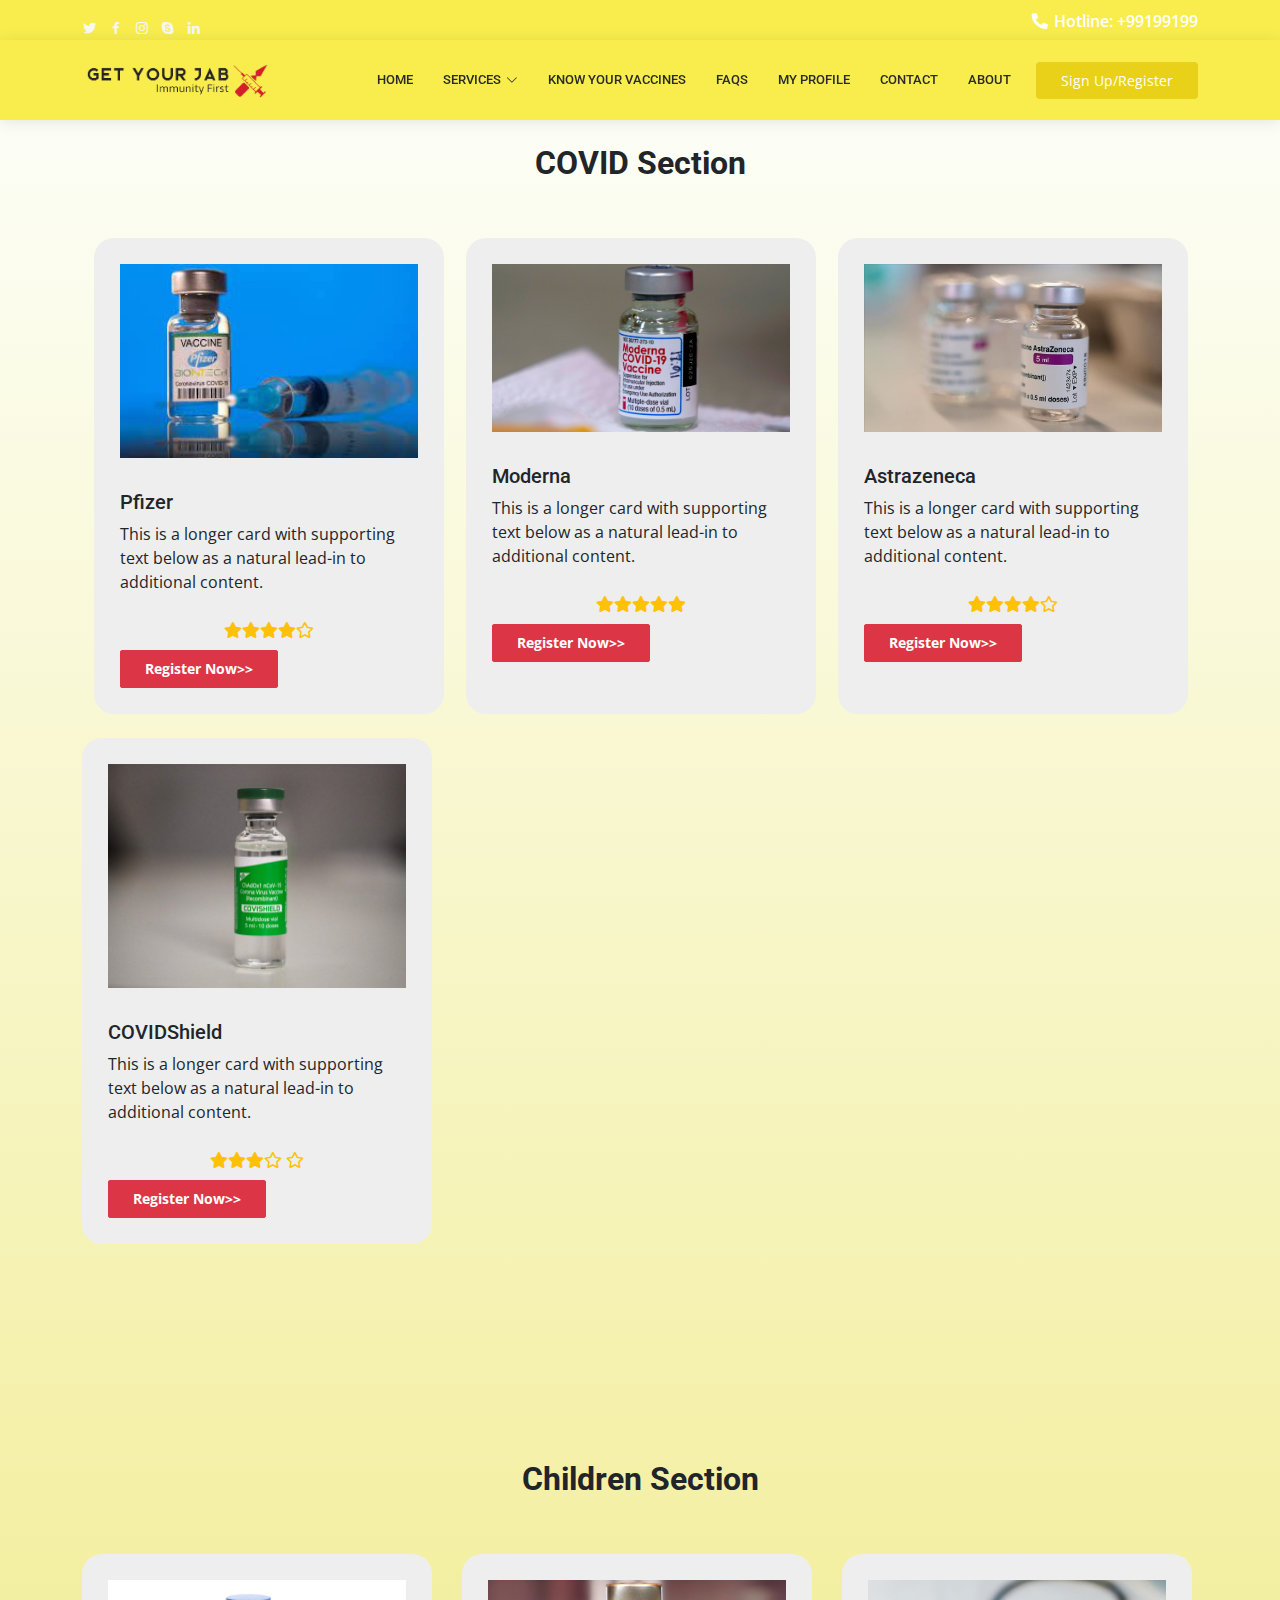
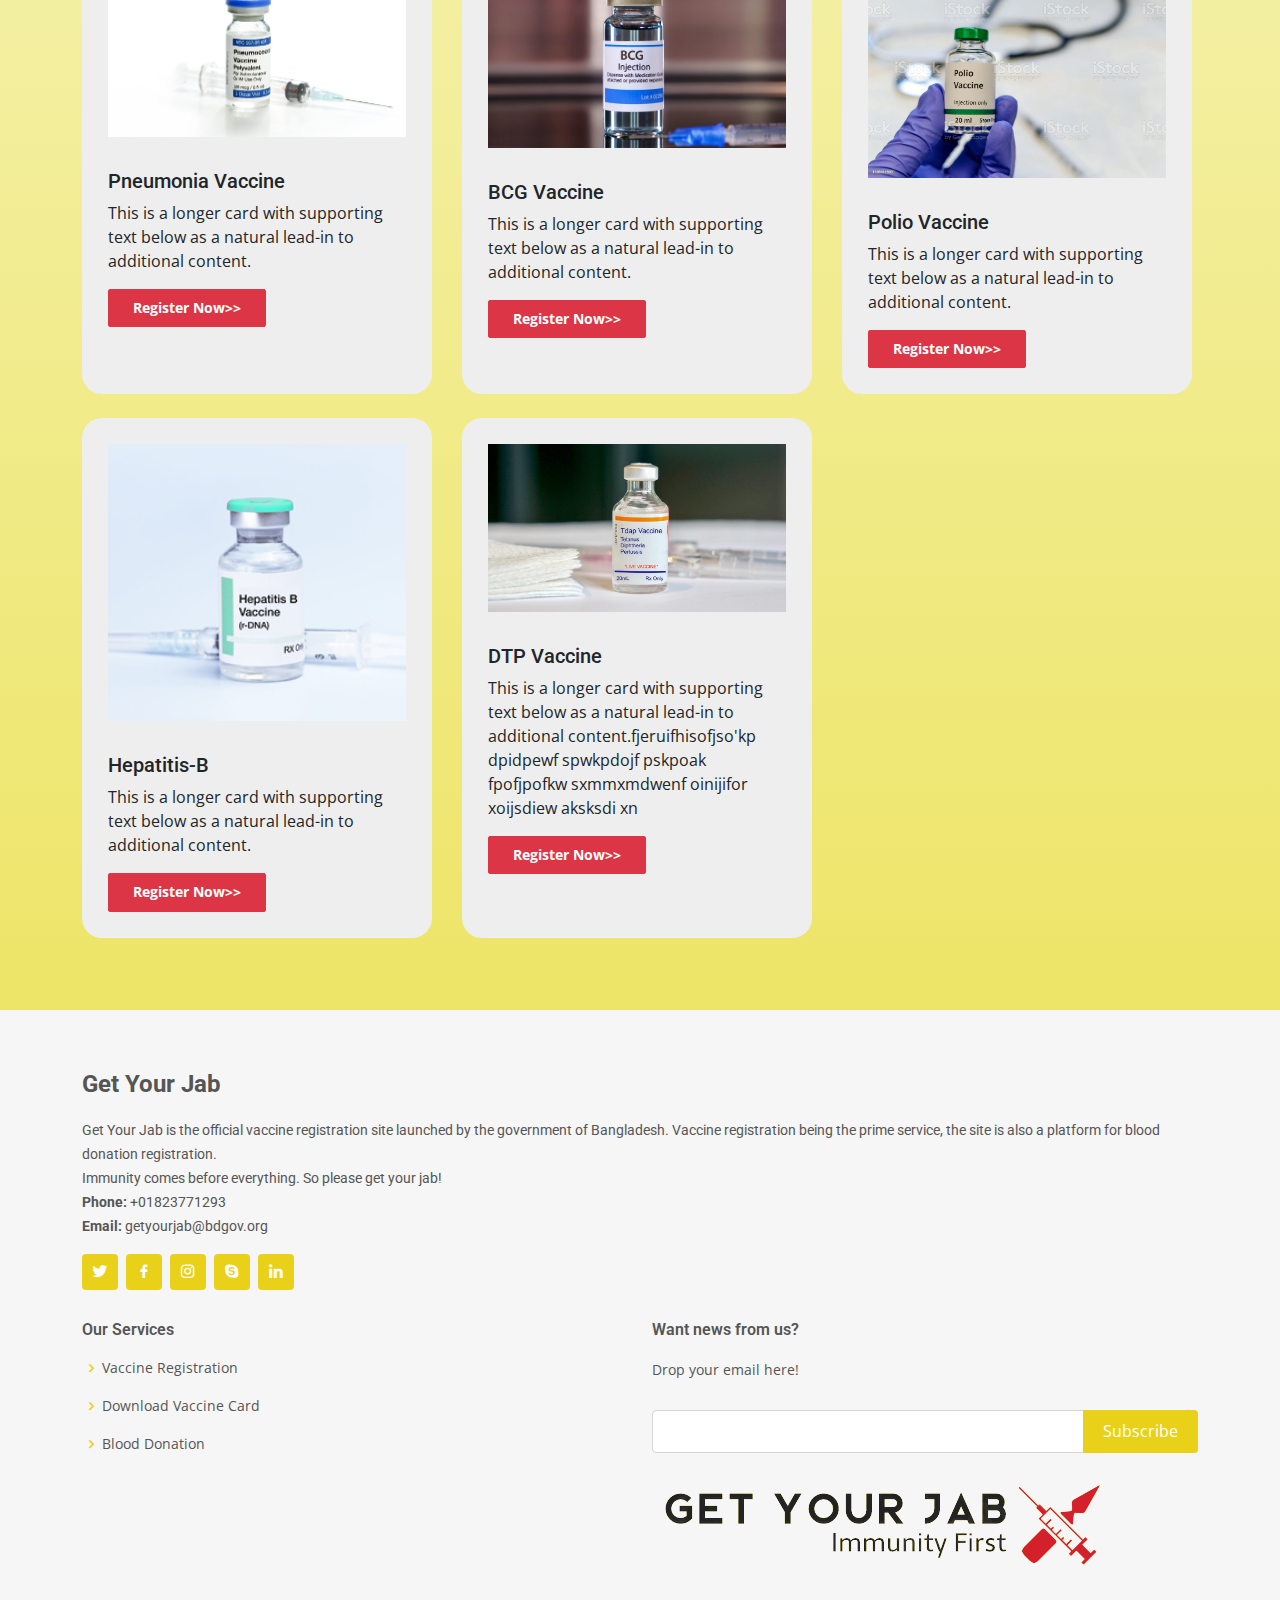
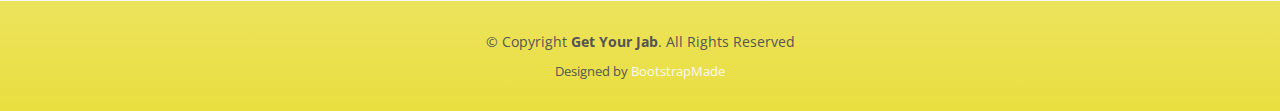
<file: Know Your Vaccine.html>
<!DOCTYPE html>
<html lang="en">


  <head>
    <meta charset="utf-8">
    <meta content="width=device-width, initial-scale=1.0" name="viewport">
  
    <title>Know Your Vaccines</title>
    <meta content="" name="description">
    <meta content="" name="keywords">
  
    <!-- Favicons -->
    <link href="assets/img/logo2.jpg" rel="icon">
    <link href="assets/img/apple-touch-icon.png" rel="apple-touch-icon">
  
    <!-- Google Fonts -->
    <link href="https://fonts.googleapis.com/css?family=Open+Sans:300,300i,400,400i,600,600i,700,700i|Roboto:300,300i,400,400i,500,500i,600,600i,700,700i|Poppins:300,300i,400,400i,500,500i,600,600i,700,700i" rel="stylesheet">
  
    <!-- Vendor CSS Files -->
    <link rel="stylesheet" href="https://cdnjs.cloudflare.com/ajax/libs/animate.css/3.7.0/animate.min.css">
    <link href="assets/vendor/fontawesome-free/css/all.min.css" rel="stylesheet">
    <link href="assets/vendor/animate.css/animate.min.css" rel="stylesheet">
    <link href="assets/vendor/aos/aos.css" rel="stylesheet">
    <link href="assets/vendor/bootstrap/css/bootstrap.min.css" rel="stylesheet">
    <link href="assets/vendor/bootstrap-icons/bootstrap-icons.css" rel="stylesheet">
    <link href="assets/vendor/boxicons/css/boxicons.min.css" rel="stylesheet">
    <link href="assets/vendor/glightbox/css/glightbox.min.css" rel="stylesheet">
    <link href="assets/vendor/swiper/swiper-bundle.min.css" rel="stylesheet">
  
    <!-- Template Main CSS File -->
    <link href="assets/css/style.css" rel="stylesheet">
  
    <!-- =======================================================
    * Template Name: Medicio - v4.7.0
    * Template URL: https://bootstrapmade.com/medicio-free-bootstrap-theme/
    * Author: BootstrapMade.com
    * License: https://bootstrapmade.com/license/
    ======================================================== -->
  </head>
<body>

  <!-- ======= Top Bar ======= -->
  <div id="topbar" class="d-flex align-items-center fixed-top">
    <div class="container d-flex align-items-center justify-content-center justify-content-md-between">
      <div class="align-items-center d-none d-md-flex">
        <div class="social-links mt-3">
          <a href="#" class="twitter"><i class="bx bxl-twitter"></i></a>
          <a href="#" class="facebook"><i class="bx bxl-facebook"></i></a>
          <a href="#" class="instagram"><i class="bx bxl-instagram"></i></a>
          <a href="#" class="google-plus"><i class="bx bxl-skype"></i></a>
          <a href="#" class="linkedin"><i class="bx bxl-linkedin"></i></a>
        </div>
      </div>
      <div class="d-flex align-items-center">
        <!-- <i class="bi bi-phone"></i> -->
        <i class="fas fa-phone-alt ring"></i>
         Hotline: +99199199
      </div>
    </div>
  </div>

  <!-- ======= Header ======= -->
  <header id="header" class="fixed-top">
    <div class="container d-flex align-items-center">

      <a href="index.html" class="logo me-auto"><img src="assets/img/logoy.png" alt=""></a>
      <!-- Uncomment below if you prefer to use an image logo -->
      <!-- <h1 class="logo me-auto"><a href="index.html">Medicio</a></h1> -->

      <nav id="navbar" class="navbar order-last order-lg-0">
        <ul>
          <li><a class="nav-link scrollto " href="index.html">Home</a></li>
          <!-- <li><a class="nav-link scrollto" href="#about">Services</a></li> -->
          
          <li class="dropdown"><a href="#"><span>Services</span> <i class="bi bi-chevron-down"></i></a>
            <ul>
              <li><a href="My Profile.html">Vaccine Resgistration</a></li>
             
              <li><a href="Donation Form.html">Blood Donation</a></li>
              <li><a href="My Profile.html">Download My Vaccine Card</a></li>
              <!-- <li><a href="#">Drop Down 4</a></li> -->
            </ul>
          </li>
          <li><a class="nav-link scrollto" href="Know Your Vaccine.html">Know Your Vaccines</a></li>
          <li><a class="nav-link scrollto" href="faq.html">FAQs</a></li>
          <li><a class="nav-link scrollto" href="My Profile.html">My Profile</a></li>
          <li><a class="nav-link scrollto" href="Contact.html">Contact</a></li>
          <li><a class="nav-link scrollto" href="About.html">About</a></li>
        </ul>
        <i class="bi bi-list mobile-nav-toggle"></i>
      </nav><!-- .navbar -->

      <a href="SignUp.html" class="appointment-btn scrollto"><span class="d-none d-md-inline">Sign Up/Register</span></a>

    </div>
  </header>
   <!-- End Header -->

  <main id="main">

    <!-- ======= Breadcrumbs Section ======= -->

    <section class="inner-page">
      <div class="container">
        <section class="container-lg pb-5">
          <h2 class="fw-bold text-center py-4">COVID Section</h2>
          <div class="row row-cols-1 row-cols-md-3 g-4 py-4">
            <div class="col">
              <div class="card h-100">
                <img
                  class="p-3"
                  src="assets/img/vaccines/pfizer.jpg"
                  class="card-img-top"
                  alt="..."
                />
                <div class="card-body">
                  <h5 class="card-title">Pfizer</h5>
                  <p class="card-text">
                    This is a longer card with supporting text below as a natural
                    lead-in to additional content.
                  </p>
                  <div class="rating text-warning text-center py-2">
                    <i class="fas fa-star"></i><i class="fas fa-star"></i
                    ><i class="fas fa-star"></i><i class="fas fa-star"></i
                    ><i class="far fa-star"></i>
                  </div>
                  <div class="button-news">
                    <button
                      class="btn btn-danger fw-bold text-white btn-read-more"
                    >
                      Register Now>>
                    </button>
                  </div>
                </div>
              </div>
            </div>
            <div class="col">
              <div class="card h-100">
                <img
                  class="p-3"
                  src="assets/img/vaccines/moderna.jpg"
                  class="card-img-top"
                  alt="..."
                />
                <div class="card-body">
                  <h5 class="card-title">Moderna</h5>
                  <p class="card-text">
                    This is a longer card with supporting text below as a natural
                    lead-in to additional content.
                  </p>
                  <div class="rating text-warning text-center py-2">
                    <i class="fas fa-star"></i><i class="fas fa-star"></i
                    ><i class="fas fa-star"></i><i class="fas fa-star"></i
                    ><i class="fas fa-star"></i>
                  </div>
                  <div class="button-news">
                    <button
                      class="btn btn-danger fw-bold text-white btn-read-more"
                    >
                    Register Now>>
                    </button>
                  </div>
                </div>
              </div>
            </div>
            <div class="col">
              <div class="card h-100">
                <img
                  class="p-3"
                  src="assets/img/vaccines/Astra.jpg"
                  class="card-img-top"
                  alt="..."
                />
                <div class="card-body">
                  <h5 class="card-title">Astrazeneca</h5>
                  <p class="card-text">
                    This is a longer card with supporting text below as a natural
                    lead-in to additional content.
                  </p>
                  <div class="rating text-warning text-center py-2">
                    <i class="fas fa-star"></i><i class="fas fa-star"></i
                    ><i class="fas fa-star"></i><i class="fas fa-star"></i
                    ><i class="far fa-star"></i>
                  </div>
                  <div class="button-news">
                    <button
                      class="btn btn-danger fw-bold text-white btn-read-more"
                    >
                    Register Now>>
                    </button>
                  </div>
                </div>
              </div>
            </div>
            <div class="card h-100">
              <img
                class="p-3"
                src="assets/img/vaccines/shield.jpg"
                class="card-img-top"
                alt="..."
              />
              <div class="card-body">
                <h5 class="card-title">COVIDShield</h5>
                <p class="card-text">
                  This is a longer card with supporting text below as a natural
                  lead-in to additional content.
                </p>
                <div class="rating text-warning text-center py-2">
                  <i class="fas fa-star"></i><i class="fas fa-star"></i
                  ><i class="fas fa-star"></i><i class="far fa-star"></i
                  >
                  <i class="far fa-star"></i>
                </div>
                <div class="button-news">
                  <button
                    class="btn btn-danger fw-bold text-white btn-read-more"
                  >
                    Register Now>>
                  </button>
                </div>
              </div>
            </div>
          </div>
          </div>
        </section>
        <section class="container-lg pb-5">
          <h2 class="fw-bold text-center py-4">Children Section</h2>
          <div class="row row-cols-1 row-cols-md-3 g-4 py-4">
            <div class="col">
              <div class="card h-100">
                <img
                  class="p-3"
                  src="assets/img/vaccines/pneu.jpg"
                  class="card-img-top"
                  alt="..."
                />
                <div class="card-body">
                  <h5 class="card-title">Pneumonia Vaccine</h5>
                  <p class="card-text">
                    This is a longer card with supporting text below as a natural
                    lead-in to additional content.
                  </p>
                  <div class="button-news">
                    <button
                      class="btn btn-danger fw-bold text-white btn-read-more"
                    >
                      Register Now>>
                    </button>
                  </div>
                </div>
              </div>
            </div>
            <div class="col">
              <div class="card h-100">
                <img
                  class="p-3"
                  src="assets/img/vaccines/bcg.jpg"
                  class="card-img-top"
                  alt="..."
                />
                <div class="card-body">
                  <h5 class="card-title">BCG Vaccine</h5>
                  <p class="card-text">
                    This is a longer card with supporting text below as a natural
                    lead-in to additional content.
                  </p>
                  <div class="button-news">
                    <button
                      class="btn btn-danger fw-bold text-white btn-read-more"
                    >
                    Register Now>>
                    </button>
                  </div>
                </div>
              </div>
            </div>
            <div class="col">
              <div class="card h-100">
                <img
                  class="p-3"
                  src="assets/img/vaccines/polio.jpg"
                  class="card-img-top"
                  alt="..."
                />
                <div class="card-body">
                  <h5 class="card-title">Polio Vaccine</h5>
                  <p class="card-text">
                    This is a longer card with supporting text below as a natural
                    lead-in to additional content.
                  </p>
                  <div class="button-news">
                    <button
                      class="btn btn-danger fw-bold text-white btn-read-more"
                    >
                    Register Now>>
                    </button>
                  </div>
                </div>
              </div>
            </div>
            <div class="col">
              <div class="card h-100">
                <img
                  class="p-3"
                  src="assets/img/vaccines/hepaB.jpg"
                  class="card-img-top"
                  alt="..."
                />
                <div class="card-body">
                  <h5 class="card-title">Hepatitis-B</h5>
                  <p class="card-text">
                    This is a longer card with supporting text below as a natural
                    lead-in to additional content.
                  </p>
                  <div class="button-news">
                    <button
                      class="btn btn-danger fw-bold text-white btn-read-more"
                    >
                    Register Now>>
                    </button>
                  </div>
                </div>
              </div>
            </div>
            <div class="col">
              <div class="card h-100">
                <img
                  class="p-3"
                  src="assets/img/vaccines/tetanus.jpg"
                  class="card-img-top"
                  alt="..."
                />
                <div class="card-body">
                  <h5 class="card-title">DTP Vaccine</h5>
                  <p class="card-text">
                    This is a longer card with supporting text below as a natural
                    lead-in to additional content.fjeruifhisofjso'kp dpidpewf spwkpdojf pskpoak fpofjpofkw sxmmxmdwenf oinijifor xoijsdiew aksksdi xn
                  </p>
                  <div class="button-news">
                    <button
                      class="btn btn-danger fw-bold text-white btn-read-more"
                    >
                    Register Now>>
                    </button>
                  </div>
                </div>
              </div>
            </div>
          </div>
          </div>
        </section>
        

       
      </div>
    </section>

  </main><!-- End #main -->

  <!-- ======= Footer ======= -->
  <footer id="footer">
    <div class="footer-top">
      <div class="container">
        <div class="row">

          <div class="col-lg-12 col-md-2">
            <div class="footer-info">
              <h3>Get Your Jab</h3>
              <p>
                Get Your Jab is the official vaccine registration site launched by the government of Bangladesh. Vaccine registration being the prime service, the site is also a platform for blood donation registration.
                <br>
                Immunity comes before everything. So please get your jab!<br>
                <strong>Phone:</strong> +01823771293<br>
                <strong>Email:</strong> getyourjab@bdgov.org<br>
              </p>
              <div class="social-links mt-3">
                <a href="#" class="twitter"><i class="bx bxl-twitter"></i></a>
                <a href="#" class="facebook"><i class="bx bxl-facebook"></i></a>
                <a href="#" class="instagram"><i class="bx bxl-instagram"></i></a>
                <a href="#" class="google-plus"><i class="bx bxl-skype"></i></a>
                <a href="#" class="linkedin"><i class="bx bxl-linkedin"></i></a>
              </div>
            </div>
          </div>

           <div class="col-lg-6 col-md-2 footer-links">
            <h4>Our Services</h4>
            <ul>
              <li><i class="bx bx-chevron-right"></i> <a href="#">Vaccine Registration</a></li>
              <li><i class="bx bx-chevron-right"></i> <a href="#">Download Vaccine Card</a></li>
              <li><i class="bx bx-chevron-right"></i> <a href="#">Blood Donation</a></li>
               </ul>
          </div>

          <div class="col-lg-6 col-md-6 footer-newsletter">
            <h4>Want news from us?</h4>
            <p>Drop your email here!</p>
            <form action="" method="post">
              <input type="email" name="email"><input type="submit" value="Subscribe">
            </form>
            <br>
            <img src="assets/img/logoy.png" alt=""> 

          </div>

        </div>
      </div>
    </div>
  
    
    <div class="container">
      <div class="copyright">
        &copy; Copyright <strong><span>Get Your Jab</span></strong>. All Rights Reserved
      </div>
      <div class="credits">
        <!-- All the links in the footer should remain intact. -->
        <!-- You can delete the links only if you purchased the pro version. -->
        <!-- Licensing information: https://bootstrapmade.com/license/ -->
        <!-- Purchase the pro version with working PHP/AJAX contact form: https://bootstrapmade.com/medicio-free-bootstrap-theme/ -->
        Designed by <a href="https://bootstrapmade.com/">BootstrapMade</a>
      </div>
    </div>
    
  </footer><!-- End Footer -->

  <div id="preloader"></div>
  <a href="#" class="back-to-top d-flex align-items-center justify-content-center"><i class="bi bi-arrow-up-short"></i></a>

  <!-- Vendor JS Files -->
  <script src="assets/vendor/purecounter/purecounter.js"></script>
  <script src="assets/vendor/aos/aos.js"></script>
  <script src="assets/vendor/bootstrap/js/bootstrap.bundle.min.js"></script>
  <script src="assets/vendor/glightbox/js/glightbox.min.js"></script>
  <script src="assets/vendor/swiper/swiper-bundle.min.js"></script>
  <script src="assets/vendor/php-email-form/validate.js"></script>

  <!-- Template Main JS File -->
  <script src="assets/js/main.js"></script>

</body>

</html>
</file>
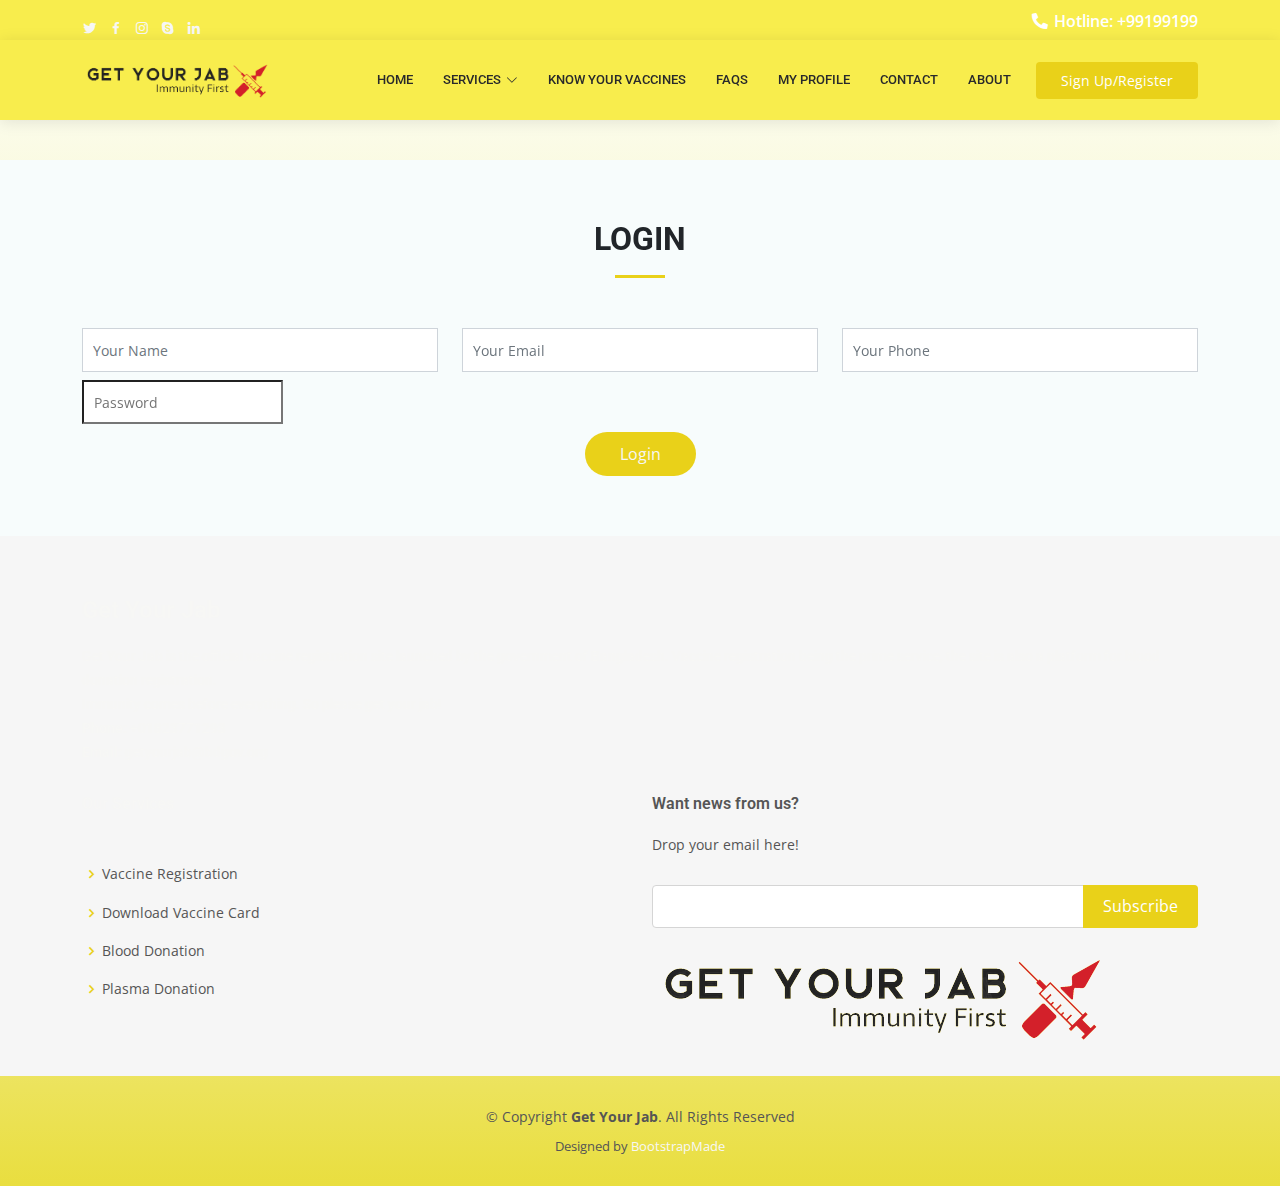
<file: My Profile.html>
<!DOCTYPE html>
<html lang="en">

<head>
  <meta charset="utf-8">
  <meta content="width=device-width, initial-scale=1.0" name="viewport">

  <title>Login</title>
  <meta content="" name="description">
  <meta content="" name="keywords">

  <!-- Favicons -->
  <link href="assets/img/logo2.jpg" rel="icon">
  <link href="assets/img/apple-touch-icon.png" rel="apple-touch-icon">

  <!-- Google Fonts -->
  <link href="https://fonts.googleapis.com/css?family=Open+Sans:300,300i,400,400i,600,600i,700,700i|Roboto:300,300i,400,400i,500,500i,600,600i,700,700i|Poppins:300,300i,400,400i,500,500i,600,600i,700,700i" rel="stylesheet">

  <!-- Vendor CSS Files -->
  <link href="assets/vendor/fontawesome-free/css/all.min.css" rel="stylesheet">
  <link href="assets/vendor/animate.css/animate.min.css" rel="stylesheet">
  <link href="assets/vendor/aos/aos.css" rel="stylesheet">
  <link href="assets/vendor/bootstrap/css/bootstrap.min.css" rel="stylesheet">
  <link href="assets/vendor/bootstrap-icons/bootstrap-icons.css" rel="stylesheet">
  <link href="assets/vendor/boxicons/css/boxicons.min.css" rel="stylesheet">
  <link href="assets/vendor/glightbox/css/glightbox.min.css" rel="stylesheet">
  <link href="assets/vendor/swiper/swiper-bundle.min.css" rel="stylesheet">

  <!-- Template Main CSS File -->
  <link href="assets/css/style.css" rel="stylesheet">

  <!-- =======================================================
  * Template Name: Medicio - v4.7.0
  * Template URL: https://bootstrapmade.com/medicio-free-bootstrap-theme/
  * Author: BootstrapMade.com
  * License: https://bootstrapmade.com/license/
  ======================================================== -->
</head>

<body>

  <!-- ======= Top Bar ======= -->
  <div id="topbar" class="d-flex align-items-center fixed-top">
    <div class="container d-flex align-items-center justify-content-center justify-content-md-between">
      <div class="align-items-center d-none d-md-flex">
        <div class="social-links mt-3">
          <a href="#" class="twitter"><i class="bx bxl-twitter"></i></a>
          <a href="#" class="facebook"><i class="bx bxl-facebook"></i></a>
          <a href="#" class="instagram"><i class="bx bxl-instagram"></i></a>
          <a href="#" class="google-plus"><i class="bx bxl-skype"></i></a>
          <a href="#" class="linkedin"><i class="bx bxl-linkedin"></i></a>
        </div>
      </div>
      <div class="d-flex align-items-center">
        <!-- <i class="bi bi-phone"></i> -->
        <i class="fas fa-phone-alt ring"></i>
         Hotline: +99199199
      </div>
    </div>
  </div>

  <!-- ======= Header ======= -->
  <header id="header" class="fixed-top">
    <div class="container d-flex align-items-center">

      <a href="index.html" class="logo me-auto"><img src="assets/img/logoy.png" alt=""></a>
      <!-- Uncomment below if you prefer to use an image logo -->
      <!-- <h1 class="logo me-auto"><a href="index.html">Medicio</a></h1> -->

      <nav id="navbar" class="navbar order-last order-lg-0">
        <ul>
          <li><a class="nav-link scrollto " href="index.html">Home</a></li>
          <!-- <li><a class="nav-link scrollto" href="#about">Services</a></li> -->
          
          <li class="dropdown"><a href="#"><span>Services</span> <i class="bi bi-chevron-down"></i></a>
            <ul>
              <li><a href="My Profile.html">Vaccine Resgistration</a></li>
             
              <li><a href="Donation Form.html">Blood Donation</a></li>
              <li><a href="My Profile.html">Download My Vaccine Card</a></li>
              <!-- <li><a href="#">Drop Down 4</a></li> -->
            </ul>
          </li>
          <li><a class="nav-link scrollto" href="Know Your Vaccine.html">Know Your Vaccines</a></li>
          <li><a class="nav-link scrollto" href="file:///C:/Users/USER/Desktop/Medicio/faq.html">FAQs</a></li>
          <li><a class="nav-link scrollto" href="#">My Profile</a></li>
          <!-- <li class="dropdown"><a href="file:///C:/Users/USER/Desktop/Medicio/Profile.html"><span>My Profile</span> <i class="bi bi-chevron-down"></i></a> -->
            
          <li><a class="nav-link scrollto" href="file:///C:/Users/USER/Desktop/Medicio/Contact.html">Contact</a></li>
          <li><a class="nav-link scrollto" href="file:///C:/Users/USER/Desktop/Medicio/About.html">About</a></li>
        </ul>
        <i class="bi bi-list mobile-nav-toggle"></i>
      </nav><!-- .navbar -->

      <a href="file:///C:/Users/USER/Desktop/Medicio/SignUp.html" class="appointment-btn scrollto"><span class="d-none d-md-inline">Sign Up/Register</span></a>

    </div>
  </header><!-- End Header -->
  <main id="main">
<!-- 
     ======= Breadcrumbs Section ======= 
    <section class="breadcrumbs">
      <div class="container">

        <div class="d-flex justify-content-between align-items-center">
          <h2>Inner Page</h2>
          <ol>
            <li><a href="index.html">Home</a></li>
            <li>Inner Page</li>
          </ol>
        </div>

      </div>
    </section>End Breadcrumbs Section -->

    <section class="inner-page">
      <div class="container">
        <p>
          Example inner page template
        </p>
      </div>
    </section>
    <section id="appointment" class="appointment section-bg">
      <div class="container" data-aos="fade-up">

        <div class="section-title">
          <h2>Login</h2>
          <!-- <p>Magnam dolores commodi suscipit. Necessitatibus eius consequatur ex aliquid fuga eum quidem. Sit sint consectetur velit. Quisquam quos quisquam cupiditate. Et nemo qui impedit suscipit alias ea. Quia fugiat sit in iste officiis commodi quidem hic quas.</p> -->
        </div>

        <form action="forms/appointment.php" method="post" role="form" class="php-email-form" data-aos="fade-up" data-aos-delay="100">
          <div class="row">
            <div class="col-md-4 form-group">
              <input type="text" name="name" class="form-control" id="name" placeholder="Your Name" required>
            </div>
            <div class="col-md-4 form-group mt-2 mt-md-0">
              <input type="email" class="form-control" name="email" id="email" placeholder="Your Email" required>
            </div> <br>
            <div class="col-md-4 form-group mt-3 mt-md-0">
              <!-- <input type="password" placeholder="Password" id="password" required> -->
        <!-- <input type="password" placeholder="Confirm Password" id="confirm_password" required> -->
              <!-- < input type="password" id="psw" name="psw" pattern="(?=.*\d)(?=.*[a-z])(?=.*[A-Z]).{8,}" title="Must contain at least one number and one uppercase and lowercase letter, and at least 8 or more characters" required> -->
              <input type="tel" class="form-control" name="phone" id="phone" placeholder="Your Phone" required>
            </div>

            <div class="col-md-5 form-group mt-3 mt-md-0">
              <input type="password" placeholder="Password" id="password" required>
        <!-- <input type="password" placeholder="Confirm Password" id="confirm_password" required> -->
              <!-- < input type="password" id="psw" name="psw" pattern="(?=.*\d)(?=.*[a-z])(?=.*[A-Z]).{8,}" title="Must contain at least one number and one uppercase and lowercase letter, and at least 8 or more characters" required> -->
              <!-- <input type="tel" class="form-control" name="phone" id="phone" placeholder="Your Phone" required> -->
            </div>
           
          </div>
            <!-- <div class="my-3">
            <div class="loading">Loading</div>
            <div class="error-message"></div>
            <div class="sent-message">Your appointment request has been sent successfully. Thank you!</div>
          </div> -->
          <div class="text-center"><button type="submit"><a href="Profile.html">Login</button></div>
        </form>
        <div class="d-flex justify-content-center align-items-center container">
    <!-- <div class="card py-5 px-3">
        <h5 class="m-0">Mobile phone verification</h5><span class="mobile-text">Enter the code we just send on your mobile phone <b class="text-danger">+91 86684833</b></span>
        <div class="d-flex flex-row mt-5"><input type="text" class="form-control" autofocus=""><input type="text" class="form-control"><input type="text" class="form-control"><input type="text" class="form-control"></div>
        <div class="text-center mt-5"><span class="d-block mobile-text">Don't receive the code?</span><span class="font-weight-bold text-danger cursor">Resend</span></div>
    </div> -->
</div>

      </div>
    </section>

  </main><!-- End #main -->

  <!-- ======= Footer ======= -->
  <footer id="footer">
    <div class="footer-top">
      <div class="container">
        <div class="row">

          <div class="col-lg-12 col-md-2">
            <div class="footer-info">
              <h3>Get Your Jab</h3>
              <p>
                Get Your Jab is the official vaccine registration site launched by the government of Bangladesh. Vaccine registration being the prime service, the site is also a platform for blood donation registration.
                <br>
                Immunity comes before everything. So please get your jab!<br>
                <strong>Phone:</strong> +01823771293<br>
                <strong>Email:</strong> getyourjab@bdgov.org<br>
              </p>
              <!-- <div class="social-links mt-3">
                <a href="#" class="twitter"><i class="bx bxl-twitter"></i></a>
                <a href="#" class="facebook"><i class="bx bxl-facebook"></i></a>
                <a href="#" class="instagram"><i class="bx bxl-instagram"></i></a>
                <a href="#" class="google-plus"><i class="bx bxl-skype"></i></a>
                <a href="#" class="linkedin"><i class="bx bxl-linkedin"></i></a>
              </div> -->
            </div>
          </div>

           <div class="col-lg-6 col-md-2 footer-links">
            <h4>Our Services</h4>
            <ul>
              <li><i class="bx bx-chevron-right"></i> <a href="#">Vaccine Registration</a></li>
              <li><i class="bx bx-chevron-right"></i> <a href="#">Download Vaccine Card</a></li>
              <li><i class="bx bx-chevron-right"></i> <a href="#">Blood Donation</a></li>
              <li><i class="bx bx-chevron-right"></i> <a href="#">Plasma Donation</a></li>

               </ul>
          </div>

          <div class="col-lg-6 col-md-6 footer-newsletter">
            <h4>Want news from us?</h4>
            <p>Drop your email here!</p>
            <form action="" method="post">
              <input type="email" name="email"><input type="submit" value="Subscribe">
            </form>
            <br>
            <img src="assets/img/logoy.png" alt=""> 

          </div>

        </div>
      </div>
    </div>
  
    
    <div class="container">
      <div class="copyright">
        &copy; Copyright <strong><span>Get Your Jab</span></strong>. All Rights Reserved
      </div>
      <div class="credits">
        <!-- All the links in the footer should remain intact. -->
        <!-- You can delete the links only if you purchased the pro version. -->
        <!-- Licensing information: https://bootstrapmade.com/license/ -->
        <!-- Purchase the pro version with working PHP/AJAX contact form: https://bootstrapmade.com/medicio-free-bootstrap-theme/ -->
        Designed by <a href="https://bootstrapmade.com/">BootstrapMade</a>
      </div>
    </div>
    
  </footer><!-- End Footer -->

  <div id="preloader"></div>
  <a href="#" class="back-to-top d-flex align-items-center justify-content-center"><i class="bi bi-arrow-up-short"></i></a>

  <!-- Vendor JS Files -->
  <script src="assets/vendor/purecounter/purecounter.js"></script>
  <script src="assets/vendor/aos/aos.js"></script>
  <script src="assets/vendor/bootstrap/js/bootstrap.bundle.min.js"></script>
  <script src="assets/vendor/glightbox/js/glightbox.min.js"></script>
  <script src="assets/vendor/swiper/swiper-bundle.min.js"></script>
  <script src="assets/vendor/php-email-form/validate.js"></script>

  <!-- Template Main JS File -->
  <script src="assets/js/main.js"></script>

</body>

</html>
</file>
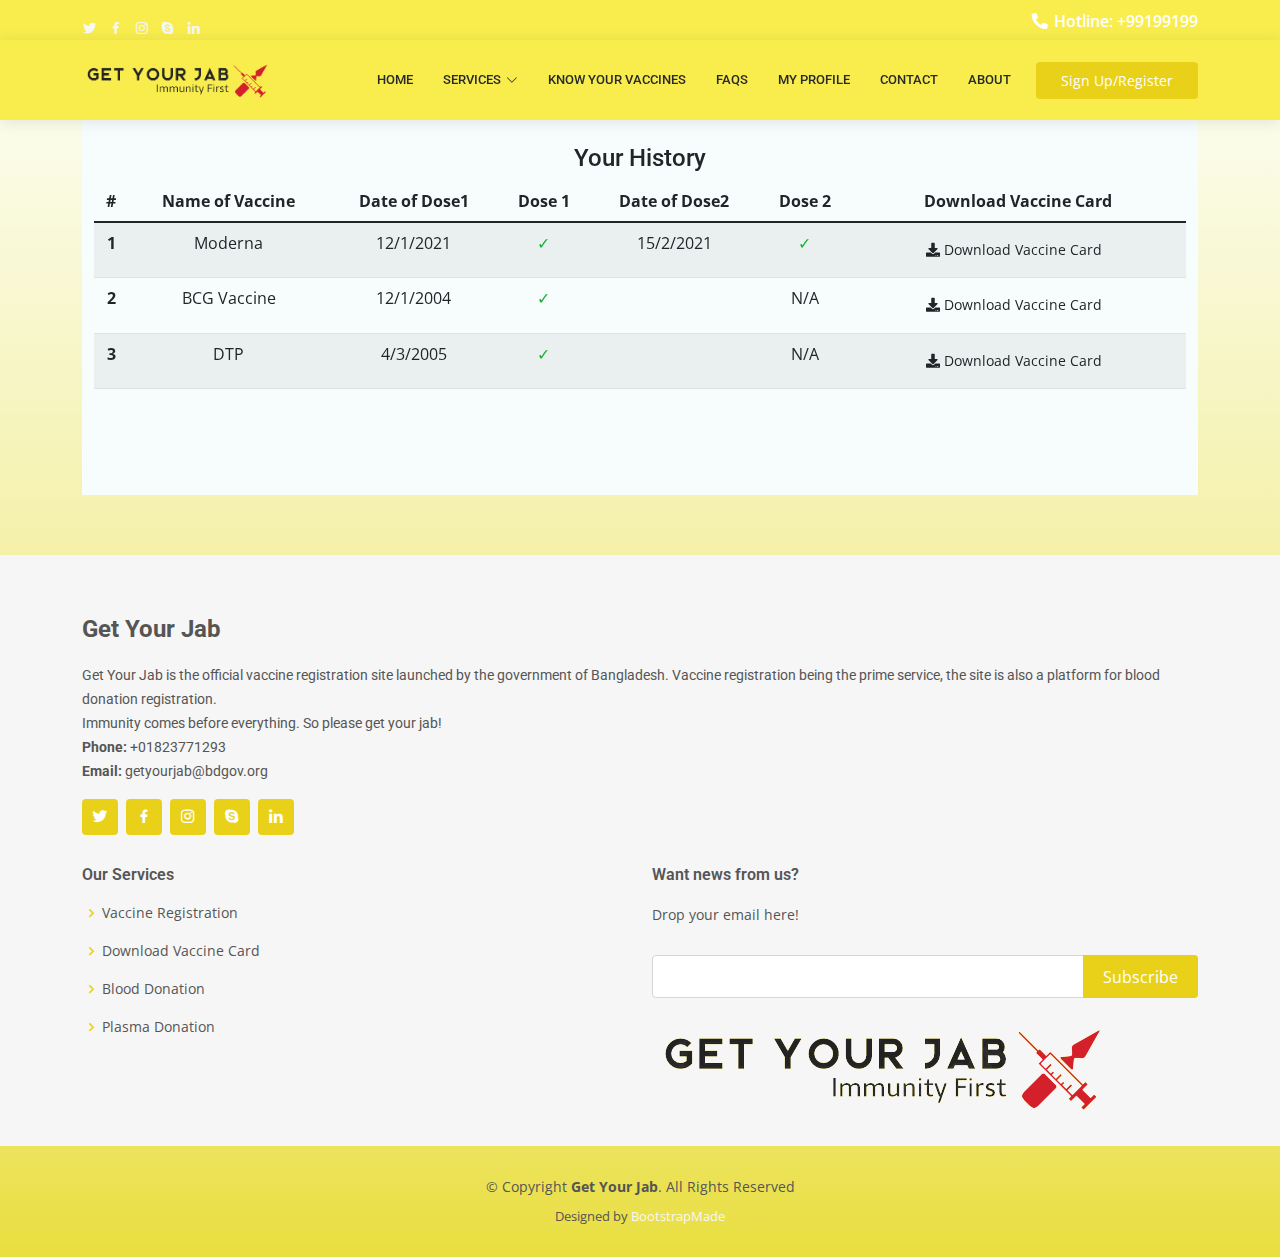
<file: Profile.html>
<!DOCTYPE html>
<html lang="en">


  <head>
    <meta charset="utf-8">
    <meta content="width=device-width, initial-scale=1.0" name="viewport">
  
    <title>My Profile</title>
    <meta content="" name="description">
    <meta content="" name="keywords">
  
    <!-- Favicons -->
    <link href="assets/img/logo2.jpg" rel="icon">
    <link href="assets/img/apple-touch-icon.png" rel="apple-touch-icon">
  
    <!-- Google Fonts -->
    <link href="https://fonts.googleapis.com/css?family=Open+Sans:300,300i,400,400i,600,600i,700,700i|Roboto:300,300i,400,400i,500,500i,600,600i,700,700i|Poppins:300,300i,400,400i,500,500i,600,600i,700,700i" rel="stylesheet">
  
    <!-- Vendor CSS Files -->
    <link href="assets/vendor/fontawesome-free/css/all.min.css" rel="stylesheet">
    <link href="assets/vendor/animate.css/animate.min.css" rel="stylesheet">
    <link href="assets/vendor/aos/aos.css" rel="stylesheet">
    <link href="assets/vendor/bootstrap/css/bootstrap.min.css" rel="stylesheet">
    <link href="assets/vendor/bootstrap-icons/bootstrap-icons.css" rel="stylesheet">
    <link href="assets/vendor/boxicons/css/boxicons.min.css" rel="stylesheet">
    <link href="assets/vendor/glightbox/css/glightbox.min.css" rel="stylesheet">
    <link href="assets/vendor/swiper/swiper-bundle.min.css" rel="stylesheet">
  
    <!-- Template Main CSS File -->
    <link href="assets/css/style.css" rel="stylesheet">
  
    <!-- =======================================================
    * Template Name: Medicio - v4.7.0
    * Template URL: https://bootstrapmade.com/medicio-free-bootstrap-theme/
    * Author: BootstrapMade.com
    * License: https://bootstrapmade.com/license/
    ======================================================== -->
  </head>
<body>

  <!-- ======= Top Bar ======= -->
  <div id="topbar" class="d-flex align-items-center fixed-top">
    <div class="container d-flex align-items-center justify-content-center justify-content-md-between">
      <div class="align-items-center d-none d-md-flex">
        <div class="social-links mt-3">
          <a href="#" class="twitter"><i class="bx bxl-twitter"></i></a>
          <a href="#" class="facebook"><i class="bx bxl-facebook"></i></a>
          <a href="#" class="instagram"><i class="bx bxl-instagram"></i></a>
          <a href="#" class="google-plus"><i class="bx bxl-skype"></i></a>
          <a href="#" class="linkedin"><i class="bx bxl-linkedin"></i></a>
        </div>
      </div>
      <div class="d-flex align-items-center">
        <!-- <i class="bi bi-phone"></i> -->
        <i class="fas fa-phone-alt ring"></i>
         Hotline: +99199199
      </div>
    </div>
  </div>

  <!-- ======= Header ======= -->
  <header id="header" class="fixed-top">
    <div class="container d-flex align-items-center">

      <a href="index.html" class="logo me-auto"><img src="assets/img/logoy.png" alt=""></a>
      <!-- Uncomment below if you prefer to use an image logo -->
      <!-- <h1 class="logo me-auto"><a href="index.html">Medicio</a></h1> -->

      <nav id="navbar" class="navbar order-last order-lg-0">
        <ul>
          <li><a class="nav-link scrollto " href="file:///C:/Users/USER/Desktop/Medicio/index.html">Home</a></li>
          <!-- <li><a class="nav-link scrollto" href="#about">Services</a></li> -->
          
          <li class="dropdown"><a href="#"><span>Services</span> <i class="bi bi-chevron-down"></i></a>
            <ul>
              <li><a href="My Profile.html">Vaccine Resgistration</a></li>
             
              <li><a href="Donation Form.html">Blood and Plasma Donation</a></li>
              <li><a href="My Profile.html">Download My Vaccine Card</a></li>
              <!-- <li><a href="#">Drop Down 4</a></li> -->
            </ul>
          </li>
          <li><a class="nav-link scrollto" href="Know Your Vaccine.html">Know Your Vaccines</a></li>
          <li><a class="nav-link scrollto" href="faq.html">FAQs</a></li>
          <li><a class="nav-link scrollto" href="file:///C:/Users/USER/Desktop/Medicio/My%20Profile.html">My Profile</a></li>
          <!-- <li class="dropdown"><a href="file:///C:/Users/USER/Desktop/Medicio/Profile.html"><span>My Profile</span> <i class="bi bi-chevron-down"></i></a> -->
            <!-- <ul>
              <li><a href="#">Drop Down 1</a></li>
              <li class="dropdown"><a href="#"><span>Deep Drop Down</span> <i class="bi bi-chevron-right"></i></a>
                <ul>
                  <li><a href="#">Deep Drop Down 1</a></li>
                  <li><a href="#">Deep Drop Down 2</a></li>
                  <li><a href="#">Deep Drop Down 3</a></li>
                  <li><a href="#">Deep Drop Down 4</a></li>
                  <li><a href="#">Deep Drop Down 5</a></li>
                </ul>
              </li>
              <li><a href="#">Drop Down 2</a></li>
              <li><a href="#">Drop Down 3</a></li>
              <li><a href="#">Drop Down 4</a></li>
            </ul> -->
          <li><a class="nav-link scrollto" href="file:///C:/Users/USER/Desktop/Medicio/Contact.html">Contact</a></li>
          <li><a class="nav-link scrollto" href="file:///C:/Users/USER/Desktop/Medicio/About.html">About</a></li>
        </ul>
        <i class="bi bi-list mobile-nav-toggle"></i>
      </nav><!-- .navbar -->

      <a href="file:///C:/Users/USER/Desktop/Medicio/SignUp.html" class="appointment-btn scrollto"><span class="d-none d-md-inline">Sign Up/Register</span></a>

    </div>
  </header>
   <!-- End Header -->

  <main id="main">

    <!-- ======= Breadcrumbs Section ======= -->

    <section class="inner-page">
      <div class="container">
        <section id="faq" class="faq section-bg">
          <div class="container" data-aos="fade-up">
    
            <div class="section-title">
              <br>
              <div class="col-lg-12 col-md-2 footer-newsletter">
                <h4>Your History</h4>
                <table class="table table-striped">
                  <thead>
                    <tr>
                      <th scope="col">#</th>
                      
                      <th scope="col">Name of Vaccine</th>
                      <th scope="col">Date of Dose1</th>
                      <th scope="col">Dose 1</th>
                      <th scope="col">Date of Dose2</th>
                      <th scope="col">Dose 2</th>
                      <th scope="col">Download Vaccine Card</th>
                    </tr>
                  </thead>
                  <tbody>
                    <tr>
                      <th scope="row">1</th>
                      
                      <td>Moderna</td>
                      <td data-type="date">12/1/2021</td>
                      <td> <span>&#10003;</span></td>
                      <td data-type="date">15/2/2021</td>
                      <td> <span>&#10003;</span></td>
                      <td> <span><button class="btn"><i class="fa fa-download"></i> Download Vaccine Card</button></span></td>

                    </tr>
                    <tr>
                      <th scope="row">2</th>
                      <td>BCG Vaccine</td>
                      <td data-type="date">12/1/2004</td>
                      <td> <span>&#10003;</span></td>
                      <td data-type="date">  </td>
                      <td>N/A</td>
                      <td> <span><button class="btn"><i class="fa fa-download"></i> Download Vaccine Card</button></span></td>


                    </tr>
                    <tr>
                      <th scope="row">3</th>
                      <td>DTP</td>
                      <td data-type="date">4/3/2005</td>
                      <td><span>&#10003;</span></td>
                      <td data-type="date">  </td>
                        <td>N/A</td>
                        <td> <span><button class="btn"><i class="fa fa-download"></i> Download Vaccine Card</button></span></td>

                    </tr>

                    

                  </tbody>
                </table>
                
    
            
            
    
          </div>
        </section>
      </div>
    </section>

  </main><!-- End #main -->

  <!-- ======= Footer ======= -->
  <footer id="footer">
    <div class="footer-top">
      <div class="container">
        <div class="row">

          <div class="col-lg-12 col-md-2">
            <div class="footer-info">
              <h3>Get Your Jab</h3>
              <p>
                Get Your Jab is the official vaccine registration site launched by the government of Bangladesh. Vaccine registration being the prime service, the site is also a platform for blood donation registration.
                <br>
                Immunity comes before everything. So please get your jab!<br>
                <strong>Phone:</strong> +01823771293<br>
                <strong>Email:</strong> getyourjab@bdgov.org<br>
              </p>
              <div class="social-links mt-3">
                <a href="#" class="twitter"><i class="bx bxl-twitter"></i></a>
                <a href="#" class="facebook"><i class="bx bxl-facebook"></i></a>
                <a href="#" class="instagram"><i class="bx bxl-instagram"></i></a>
                <a href="#" class="google-plus"><i class="bx bxl-skype"></i></a>
                <a href="#" class="linkedin"><i class="bx bxl-linkedin"></i></a>
              </div>
            </div>
          </div>

           <div class="col-lg-6 col-md-2 footer-links">
            <h4>Our Services</h4>
            <ul>
              <li><i class="bx bx-chevron-right"></i> <a href="#">Vaccine Registration</a></li>
              <li><i class="bx bx-chevron-right"></i> <a href="#">Download Vaccine Card</a></li>
              <li><i class="bx bx-chevron-right"></i> <a href="#">Blood Donation</a></li>
              <li><i class="bx bx-chevron-right"></i> <a href="#">Plasma Donation</a></li>

               </ul>
          </div>

          <div class="col-lg-6 col-md-6 footer-newsletter">
            <h4>Want news from us?</h4>
            <p>Drop your email here!</p>
            <form action="" method="post">
              <input type="email" name="email"><input type="submit" value="Subscribe">
            </form>
            <br>
            <img src="assets/img/logoy.png" alt=""> 

          </div>

        </div>
      </div>
    </div>
  
    
    <div class="container">
      <div class="copyright">
        &copy; Copyright <strong><span>Get Your Jab</span></strong>. All Rights Reserved
      </div>
      <div class="credits">
        <!-- All the links in the footer should remain intact. -->
        <!-- You can delete the links only if you purchased the pro version. -->
        <!-- Licensing information: https://bootstrapmade.com/license/ -->
        <!-- Purchase the pro version with working PHP/AJAX contact form: https://bootstrapmade.com/medicio-free-bootstrap-theme/ -->
        Designed by <a href="https://bootstrapmade.com/">BootstrapMade</a>
      </div>
    </div>
    
  </footer><!-- End Footer -->

  <div id="preloader"></div>
  <a href="#" class="back-to-top d-flex align-items-center justify-content-center"><i class="bi bi-arrow-up-short"></i></a>

  <!-- Vendor JS Files -->
  <script src="assets/vendor/purecounter/purecounter.js"></script>
  <script src="assets/vendor/aos/aos.js"></script>
  <script src="assets/vendor/bootstrap/js/bootstrap.bundle.min.js"></script>
  <script src="assets/vendor/glightbox/js/glightbox.min.js"></script>
  <script src="assets/vendor/swiper/swiper-bundle.min.js"></script>
  <script src="assets/vendor/php-email-form/validate.js"></script>

  <!-- Template Main JS File -->
  <script src="assets/js/main.js"></script>

</body>

</html>
</file>
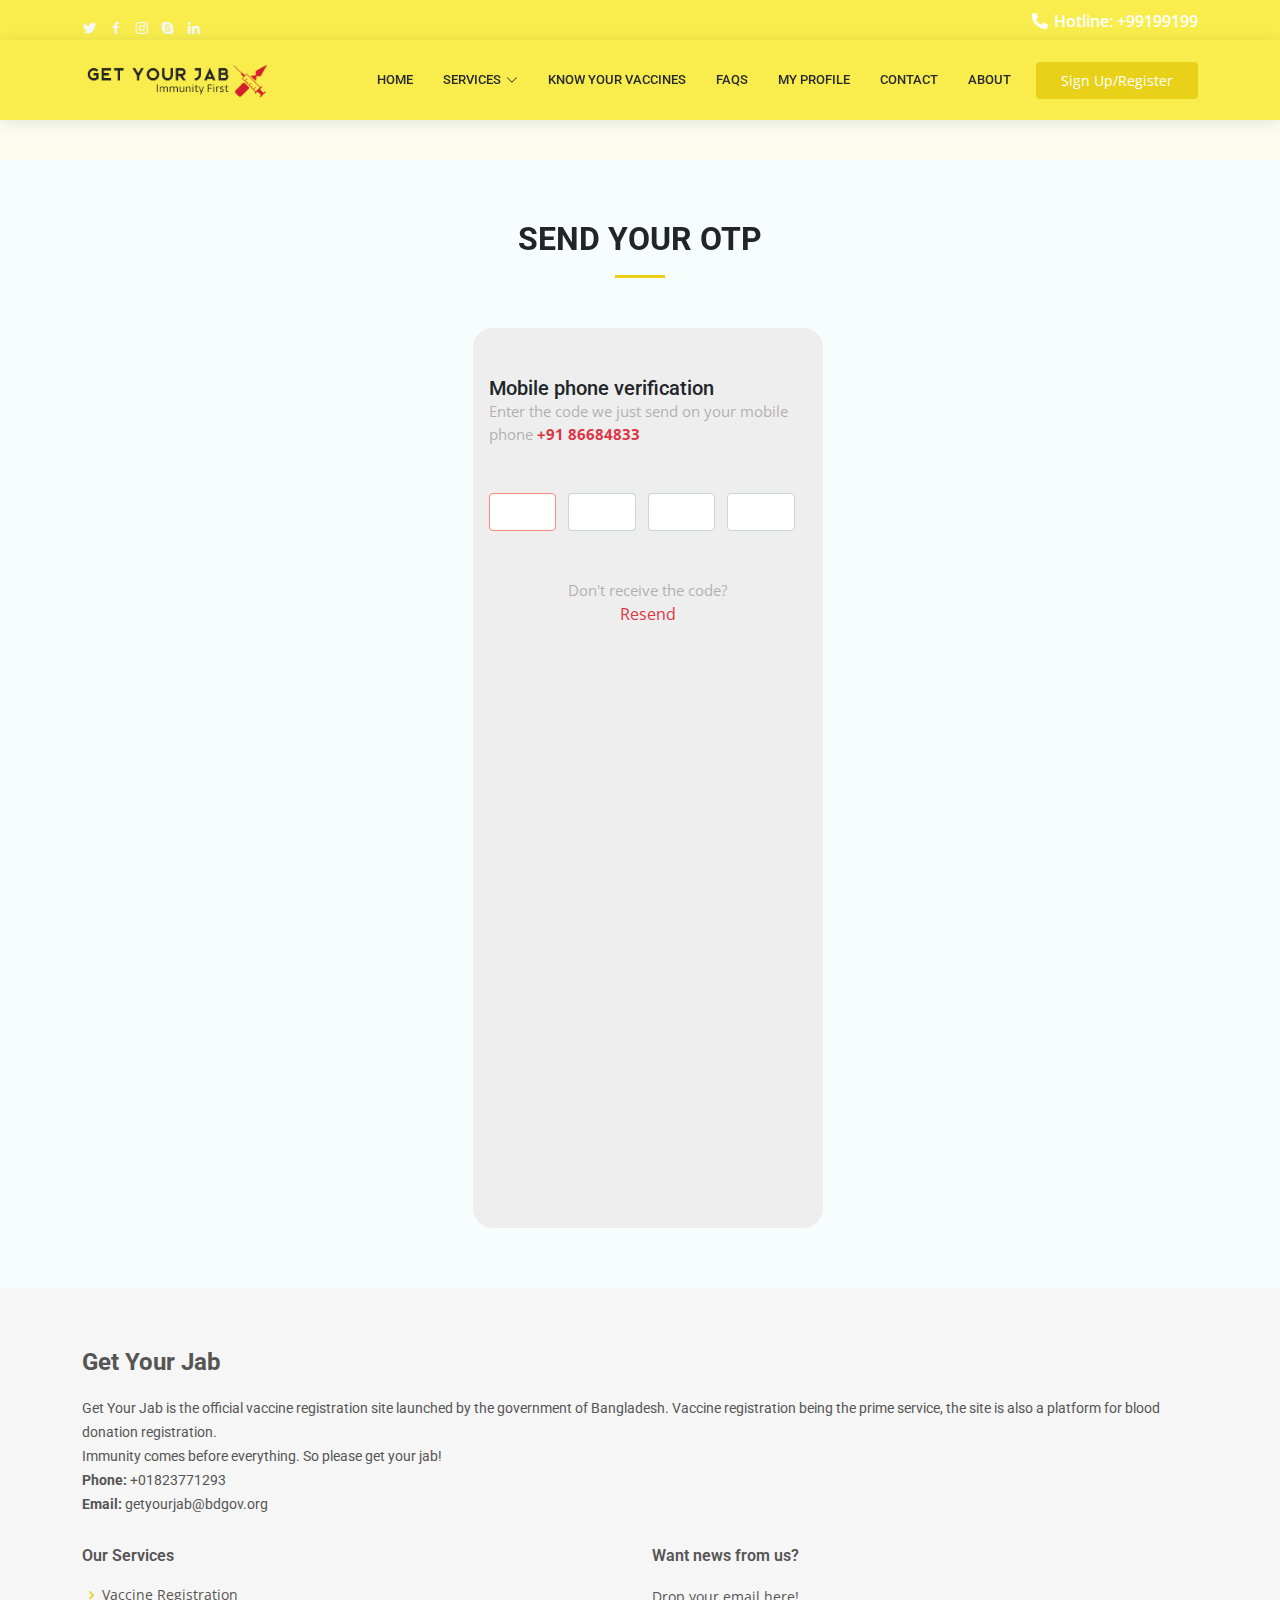
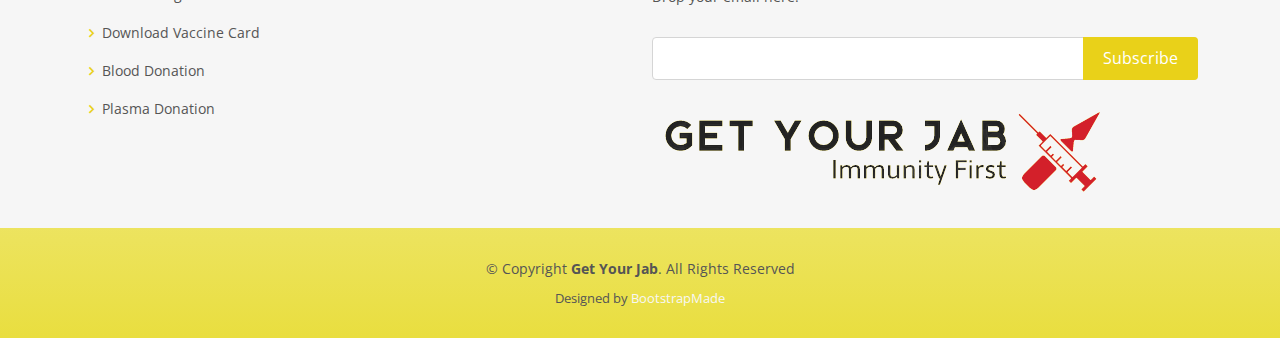
<file: sendotp.html>
<!DOCTYPE html>
<html lang="en">

<head>
  <meta charset="utf-8">
  <meta content="width=device-width, initial-scale=1.0" name="viewport">

  <title>Send OTP</title>
  <meta content="" name="description">
  <meta content="" name="keywords">

  <!-- Favicons -->
  <link href="assets/img/logo2.jpg" rel="icon">
  <link href="assets/img/apple-touch-icon.png" rel="apple-touch-icon">

  <!-- Google Fonts -->
  <link href="https://fonts.googleapis.com/css?family=Open+Sans:300,300i,400,400i,600,600i,700,700i|Roboto:300,300i,400,400i,500,500i,600,600i,700,700i|Poppins:300,300i,400,400i,500,500i,600,600i,700,700i" rel="stylesheet">

  <!-- Vendor CSS Files -->
  <link href="assets/vendor/fontawesome-free/css/all.min.css" rel="stylesheet">
  <link href="assets/vendor/animate.css/animate.min.css" rel="stylesheet">
  <link href="assets/vendor/aos/aos.css" rel="stylesheet">
  <link href="assets/vendor/bootstrap/css/bootstrap.min.css" rel="stylesheet">
  <link href="assets/vendor/bootstrap-icons/bootstrap-icons.css" rel="stylesheet">
  <link href="assets/vendor/boxicons/css/boxicons.min.css" rel="stylesheet">
  <link href="assets/vendor/glightbox/css/glightbox.min.css" rel="stylesheet">
  <link href="assets/vendor/swiper/swiper-bundle.min.css" rel="stylesheet">

  <!-- Template Main CSS File -->
  <link href="assets/css/style.css" rel="stylesheet">

  <!-- =======================================================
  * Template Name: Medicio - v4.7.0
  * Template URL: https://bootstrapmade.com/medicio-free-bootstrap-theme/
  * Author: BootstrapMade.com
  * License: https://bootstrapmade.com/license/
  ======================================================== -->
</head>

<body>

  <!-- ======= Top Bar ======= -->
  <div id="topbar" class="d-flex align-items-center fixed-top">
    <div class="container d-flex align-items-center justify-content-center justify-content-md-between">
      <div class="align-items-center d-none d-md-flex">
        <div class="social-links mt-3">
          <a href="#" class="twitter"><i class="bx bxl-twitter"></i></a>
          <a href="#" class="facebook"><i class="bx bxl-facebook"></i></a>
          <a href="#" class="instagram"><i class="bx bxl-instagram"></i></a>
          <a href="#" class="google-plus"><i class="bx bxl-skype"></i></a>
          <a href="#" class="linkedin"><i class="bx bxl-linkedin"></i></a>
        </div>
      </div>
      <div class="d-flex align-items-center">
        <!-- <i class="bi bi-phone"></i> -->
        <i class="fas fa-phone-alt"></i>
         Hotline: +99199199
      </div>
    </div>
  </div>

  <!-- ======= Header ======= -->
  <header id="header" class="fixed-top">
    <div class="container d-flex align-items-center">

      <a href="index.html" class="logo me-auto"><img src="assets/img/logoy.png" alt=""></a>
      <!-- Uncomment below if you prefer to use an image logo -->
      <!-- <h1 class="logo me-auto"><a href="index.html">Medicio</a></h1> -->

      <nav id="navbar" class="navbar order-last order-lg-0">
        <ul>
          <li><a class="nav-link scrollto " href="index.html">Home</a></li>
          <!-- <li><a class="nav-link scrollto" href="#about">Services</a></li> -->
          
          <li class="dropdown"><a href="#"><span>Services</span> <i class="bi bi-chevron-down"></i></a>
            <ul>
              <li><a href="My Profile.html">Vaccine Resgistration</a></li>
             
              <li><a href="Donation Form.html">Blood Donation</a></li>
              <li><a href="My Profile.html">Download My Vaccine Card</a></li>
              <!-- <li><a href="#">Drop Down 4</a></li> -->
            </ul>
          </li>
          <li><a class="nav-link scrollto" href="Know Your Vaccine.html">Know Your Vaccines</a></li>
          <li><a class="nav-link scrollto" href="file:///C:/Users/USER/Desktop/Medicio/faq.html">FAQs</a></li>
          <li><a class="nav-link scrollto" href="My Profile.html">My Profile</a></li>
          <!-- <li class="dropdown"><a href="file:///C:/Users/USER/Desktop/Medicio/Profile.html"><span>My Profile</span> <i class="bi bi-chevron-down"></i></a> -->
            
          <li><a class="nav-link scrollto" href="file:///C:/Users/USER/Desktop/Medicio/Contact.html">Contact</a></li>
          <li><a class="nav-link scrollto" href="file:///C:/Users/USER/Desktop/Medicio/About.html">About</a></li>
        </ul>
        <i class="bi bi-list mobile-nav-toggle"></i>
      </nav><!-- .navbar -->

      <a href="file:///C:/Users/USER/Desktop/Medicio/SignUp.html" class="appointment-btn scrollto"><span class="d-none d-md-inline">Sign Up/Register</span></a>

    </div>
  </header><!-- End Header -->
  <main id="main">
<!-- 
     ======= Breadcrumbs Section ======= 
    <section class="breadcrumbs">
      <div class="container">

        <div class="d-flex justify-content-between align-items-center">
          <h2>Inner Page</h2>
          <ol>
            <li><a href="index.html">Home</a></li>
            <li>Inner Page</li>
          </ol>
        </div>

      </div>
    </section>End Breadcrumbs Section -->

    <section class="inner-page">
      <div class="container">
        <p>
          Example inner page template
        </p>
      </div>
    </section>
    <section id="appointment" class="appointment section-bg">
      <div class="container" data-aos="fade-up">

        <div class="section-title">
          <h2>Send Your OTP</h2>
          <!-- <p>Magnam dolores commodi suscipit. Necessitatibus eius consequatur ex aliquid fuga eum quidem. Sit sint consectetur velit. Quisquam quos quisquam cupiditate. Et nemo qui impedit suscipit alias ea. Quia fugiat sit in iste officiis commodi quidem hic quas.</p> -->
        </div>
        
         <div class="al">
        <div class="card py-5 px-3">
          <h5 class="m-0">Mobile phone verification</h5><span class="mobile-text">Enter the code we just send on your mobile phone <b class="text-danger">+91 86684833</b></span>
          <div class="d-flex flex-row mt-5"><input type="text" class="form-control" autofocus=""><input type="text" class="form-control"><input type="text" class="form-control"><input type="text" class="form-control"></div>
          <div class="text-center mt-5"><span class="d-block mobile-text">Don't receive the code?</span><span class="font-weight-bold text-danger cursor">Resend</span></div>
      </div></div> 


      </div>
    </section>

  </main><!-- End #main -->

  <!-- ======= Footer ======= -->
  <footer id="footer">
    <div class="footer-top">
      <div class="container">
        <div class="row">

          <div class="col-lg-12 col-md-2">
            <div class="footer-info">
              <h3>Get Your Jab</h3>
              <p>
                Get Your Jab is the official vaccine registration site launched by the government of Bangladesh. Vaccine registration being the prime service, the site is also a platform for blood donation registration.
                <br>
                Immunity comes before everything. So please get your jab!<br>
                <strong>Phone:</strong> +01823771293<br>
                <strong>Email:</strong> getyourjab@bdgov.org<br>
              </p>
              <!-- <div class="social-links mt-3">
                <a href="#" class="twitter"><i class="bx bxl-twitter"></i></a>
                <a href="#" class="facebook"><i class="bx bxl-facebook"></i></a>
                <a href="#" class="instagram"><i class="bx bxl-instagram"></i></a>
                <a href="#" class="google-plus"><i class="bx bxl-skype"></i></a>
                <a href="#" class="linkedin"><i class="bx bxl-linkedin"></i></a>
              </div> -->
            </div>
          </div>

           <div class="col-lg-6 col-md-2 footer-links">
            <h4>Our Services</h4>
            <ul>
              <li><i class="bx bx-chevron-right"></i> <a href="#">Vaccine Registration</a></li>
              <li><i class="bx bx-chevron-right"></i> <a href="#">Download Vaccine Card</a></li>
              <li><i class="bx bx-chevron-right"></i> <a href="#">Blood Donation</a></li>
              <li><i class="bx bx-chevron-right"></i> <a href="#">Plasma Donation</a></li>

               </ul>
          </div>

          <div class="col-lg-6 col-md-6 footer-newsletter">
            <h4>Want news from us?</h4>
            <p>Drop your email here!</p>
            <form action="" method="post">
              <input type="email" name="email"><input type="submit" value="Subscribe">
            </form>
            <br>
            <img src="assets/img/logoy.png" alt=""> 

          </div>

        </div>
      </div>
    </div>
  
    
    <div class="container">
      <div class="copyright">
        &copy; Copyright <strong><span>Get Your Jab</span></strong>. All Rights Reserved
      </div>
      <div class="credits">
        <!-- All the links in the footer should remain intact. -->
        <!-- You can delete the links only if you purchased the pro version. -->
        <!-- Licensing information: https://bootstrapmade.com/license/ -->
        <!-- Purchase the pro version with working PHP/AJAX contact form: https://bootstrapmade.com/medicio-free-bootstrap-theme/ -->
        Designed by <a href="https://bootstrapmade.com/">BootstrapMade</a>
      </div>
    </div>
    
  </footer><!-- End Footer -->

  <div id="preloader"></div>
  <a href="#" class="back-to-top d-flex align-items-center justify-content-center"><i class="bi bi-arrow-up-short"></i></a>

  <!-- Vendor JS Files -->
  <script src="assets/vendor/purecounter/purecounter.js"></script>
  <script src="assets/vendor/aos/aos.js"></script>
  <script src="assets/vendor/bootstrap/js/bootstrap.bundle.min.js"></script>
  <script src="assets/vendor/glightbox/js/glightbox.min.js"></script>
  <script src="assets/vendor/swiper/swiper-bundle.min.js"></script>
  <script src="assets/vendor/php-email-form/validate.js"></script>

  <!-- Template Main JS File -->
  <script src="assets/js/main.js"></script>

</body>

</html>
</file>
<file: assets/css/style.css>
* {
  color: var(--fontColor);
}
@import url("https://fonts.googleapis.com/css2?family=Roboto:wght@700&display=swap");

/* svg {
	width: 100%;
	height: 100vh;
}

.hidden {
	visibility: hidden;
}

#base {
	cursor: pointer;
} */

nav {
  background: var(--navBg);
}

nav ul li:hover {
  background-color: var(--navLinkHoverBg);
}

main {
  background: var(--mainBg);
}
alignn{

align-items: center;  
}
/* :root {
  --navHeight: 70px;
  --sage: #D2CCA1;
  --paleSpringBud: #DEDABA;
  --goldCrayola: #E5C687;
  --richBlackForeground: #0F1A20;
  --white: #f8f8f8;
  --black: #222;
  --msuGreen: #2D4739;
  --gray: #eee;
}
.light-theme {
  --themeDropDownBg: var(--goldCrayola);
  --themeIconBorderColor: var(--sage);
  --navBg: var(--sage);
  --navLinkHoverBg: var(--paleSpringBud);
  --mainBg: var(--goldCrayola);
  --fontColor: var(--black);
}

.dark-theme {
  --themeDropDownBg: var(--msuGreen);
  --themeIconBorderColor: var(--richBlackForeground);
  --navBg: var(--richBlackForeground);
  --navLinkHoverBg: var(--msuGreen);
  --mainBg: var(--msuGreen);
  --fontColor: var(--white);
} */

/**
* Template Name: Medicio - v4.7.0
* Template URL: https://bootstrapmade.com/medicio-free-bootstrap-theme/
* Author: BootstrapMade.com
* License: https://bootstrapmade.com/license/
*/

/*--------------------------------------------------------------
# General
--------------------------------------------------------------*/
body {
  font-family: "Open Sans", sans-serif;
/* color: #0a1718; */
 /* // background-color: rgb(233, 233, 233); */
 background: linear-gradient(#fdfffd,#e9de3f);
 
}

a {
  color: #f7f7f5;
  text-decoration: none;
}
.ContactSoc a{
  color: #c0b514;
}

a:hover {
  color: #ffee02;
  text-decoration: none;
}

h1, h2, h3, h4, h5, h6 {
  font-family: "Roboto", sans-serif;
}

/*--------------------------------------------------------------
# Preloader
--------------------------------------------------------------*/
#preloader {
  position: fixed;
  top: 0;
  left: 0;
  right: 0;
  bottom: 0;
  z-index: 9999;
  overflow: hidden;
  background: #fff;
}

 /*
  Javascript DOM , Inner HTML , document.getelementbyid,  input.value , set input value dynamically in JS
  Dark mode, light mode 
 */

#preloader:before {
  content: "";
  position: fixed;
  top: calc(50% - 30px);
  left: calc(50% - 30px);
  border: 6px solid #eedd43;
  border-top-color: #ecf8f9;
  border-radius: 50%;
  width: 60px;
  height: 60px;
  -webkit-animation: animate-preloader 1s linear infinite;
  animation: animate-preloader 1s linear infinite;

}

@-webkit-keyframes animate-preloader {
  0% {
    transform: rotate(0deg);
  }
  100% {
    transform: rotate(360deg);
  }
}

@keyframes animate-preloader {
  0% {
    transform: rotate(0deg);
  }
  100% {
    transform: rotate(360deg);
  }
}
.btn {
  margin-right: 0.5rem !important
}

.btn {
  font-size: 0.875rem;
  line-height: 1;
  font-weight: 400;
  padding: .7rem 1.5rem;
  border-radius: 0.1275rem
}
tr span{

  color: #13b436;
}

/*--------------------------------------------------------------
# Back to top button
--------------------------------------------------------------*/
.back-to-top {
  position: fixed;
  visibility: hidden;
  opacity: 0;
  right: 15px;
  bottom: 15px;
  z-index: 996;
  background: #ccba1d;
  width: 40px;
  height: 40px;
  border-radius: 4px;
  transition: all 0.4s;
}
.back-to-top i {
  font-size: 28px;
  color: #fff;
  line-height: 0;
}
.back-to-top:hover {
  background: #e9d119;
  color: #fff;
}
.back-to-top.active {
  visibility: visible;
  opacity: 1;
}

/*--------------------------------------------------------------
# Disable aos animation delay on mobile devices
--------------------------------------------------------------*/
@media screen and (max-width: 768px) {
  [data-aos-delay] {
    transition-delay: 0 !important;
  }
}

  
/*--------------------------------------------------------------
# Top Bar
--------------------------------------------------------------*/
#topbar {
  /* background: #eec02a; */
  background: #f8ed4d;
  /* background-color: #dba3f5; */
  color: #fff;
  height: 41px;
  font-size: 16px;
  font-weight: 600;
  z-index: 996;
  transition: all 0.5s;
}
#topbar.topbar-scrolled {
  top: -40px;
}
#topbar i {
  padding-right: 6px;
  line-height: 0;
}

/*--------------------------------------------------------------
# Header
--------------------------------------------------------------*/
#header {
  background: #f8ed4d;
  /* opacity: 50%; */
  transition: all 0.5s;
  z-index: 997;
  padding: 20px 0;
  top: 40px;
  box-shadow: 0px 2px 15px rgba(0, 0, 0, 0.1);
}
@media (max-width: 992px) {
  #header {
    padding: 15px 0;
  }
}
#header.header-scrolled {
  top: 0;
}
#header .logo {
  font-size: 28px;
  margin: 0;
  padding: 0;
  line-height: 1;
  font-weight: 600;
  letter-spacing: 0.5px;
  text-transform: uppercase;
}
#header .logo a {
  color: #e9d119;
}
#header .logo img {
  max-height: 40px;
}

/**
* Appointment Button
*/
.appointment-btn {
  margin-left: 25px;
  background: #e9d119;
  color: #fff;
  border-radius: 4px;
  padding: 8px 25px;
  white-space: nowrap;
  transition: 0.3s;
  font-size: 14px;
  display: inline-block;
}
.appointment-btn:hover {
  background: #dfddcf;
  color: rgb(51, 45, 45);
}
@media (max-width: 768px) {
  .appointment-btn {
    margin: 0 15px 0 0;
    padding: 6px 15px;
  }
}

/*--------------------------------------------------------------
# Navigation Menu
--------------------------------------------------------------*/
/**
* Desktop Navigation 
*/
.navbar {
  padding: 0;
}
.navbar ul {
  margin: 0;
  padding: 0;
  display: flex;
  list-style: none;
  align-items: center;
}
.navbar li {
  position: relative;
}
.navbar a, .navbar a:focus {
  display: flex;
  align-items: center;
  justify-content: space-between;
  padding: 10px 0 10px 30px;
  font-family: "Roboto", sans-serif;
  font-size: 13px;
  color: #28292b;
  white-space: nowrap;
  transition: 0.3s;
  text-transform: uppercase;
  font-weight: 500;
}
.navbar a i, .navbar a:focus i {
  font-size: 12px;
  line-height: 0;
  margin-left: 5px;
}
.navbar a:hover, .navbar .active, .navbar .active:focus, .navbar li:hover > a {
  color: #ebcb71;
}
.navbar .active, .navbar .active:focus, .navbar li:hover > a {
  color: #ffffff;
 
}
.navbar .dropdown ul {
  display: block;
  position: absolute;
  left: 14px;
  top: calc(100% + 30px);
  margin: 0;
  padding: 10px 0;
  z-index: 99;
  opacity: 0;
  visibility: hidden;
  background: linear-gradient(#f0f1f0,#e7db33);
  box-shadow: 0px 0px 30px rgba(127, 137, 161, 0.25);
  transition: 0.3s;
  border-radius: 4px;
}
.navbar .dropdown ul li {
  min-width: 200px;
}
.navbar .dropdown ul a {
  padding: 10px 20px;
  text-transform: none;
}
.navbar .dropdown ul a i {
  font-size: 12px;
}
.navbar .dropdown ul a:hover, .navbar .dropdown ul .active:hover, .navbar .dropdown ul li:hover > a {
  color: #131312;
}
.navbar .dropdown:hover > ul {
  opacity: 1;
  top: 100%;
  visibility: visible;
}
.navbar .dropdown .dropdown ul {
  top: 0;
  left: calc(100% - 30px);
  visibility: hidden;
}
.navbar .dropdown .dropdown:hover > ul {
  opacity: 1;
  top: 0;
  left: 100%;
  visibility: visible;
}
@media (max-width: 1366px) {
  .navbar .dropdown .dropdown ul {
    left: -90%;
  }
  .navbar .dropdown .dropdown:hover > ul {
    left: -100%;
  }
}

/* Switch */
.switch {
  width: 55px;
  display: flex;
  align-items: center;
  justify-content: space-between;
}

.switch div {
  position: relative;
  display: block;
  background: #eee;
  width: 30px;
  border-radius: 50px;
  padding: 0 5px;
  box-sizing: border-box;
  cursor: pointer;
}

.fa-adjust {
  transform: rotate(180deg);
}

.switch input {
  display: none;
}

.slider {
  background-color: #999;
  transition: 0.4s;
  border-radius: 34px;
  height: 12px;
  width: 12px;
  display: inline-block;
  position: relative;
}

input:checked + .slider {
  transform: translateX(8px);
}


/**
* Mobile Navigation 
*/
.mobile-nav-toggle {
  color: #555555;
  font-size: 28px;
  cursor: pointer;
  display: none;
  line-height: 0;
  transition: 0.5s;
}
.mobile-nav-toggle.bi-x {
  color: #fff;
}

@media (max-width: 991px) {
  .mobile-nav-toggle {
    display: block;
  }

  .navbar ul {
    display: none;
  }
}
.navbar-mobile {
  position: fixed;
  overflow: hidden;
  top: 0;
  right: 0;
  left: 0;
  bottom: 0;
  background: rgba(60, 60, 60, 0.9);
  transition: 0.3s;
  z-index: 999;
}
.navbar-mobile .mobile-nav-toggle {
  position: absolute;
  top: 15px;
  right: 15px;
}
.navbar-mobile ul {
  display: block;
  position: absolute;
  top: 55px;
  right: 15px;
  bottom: 15px;
  left: 15px;
  padding: 10px 0;
  border-radius: 8px;
  background-color: #fff;
  overflow-y: auto;
  transition: 0.3s;
}
.navbar-mobile a, .navbar-mobile a:focus {
  padding: 10px 20px;
  font-size: 15px;
  color: #555555;
}
.navbar-mobile a:hover, .navbar-mobile .active, .navbar-mobile li:hover > a {
  color: #e0ee1a;
}
.navbar-mobile .dropdown ul {
  position: static;
  display: none;
  margin: 10px 20px;
  padding: 10px 0;
  z-index: 99;
  opacity: 1;
  visibility: visible;
  background: #fff;
  box-shadow: 0px 0px 30px rgba(127, 137, 161, 0.25);
}
.navbar-mobile .dropdown ul li {
  min-width: 200px;
}
.navbar-mobile .dropdown ul a {
  padding: 10px 20px;
}
.navbar-mobile .dropdown ul a i {
  font-size: 12px;
}
.navbar-mobile .dropdown ul a:hover, .navbar-mobile .dropdown ul .active:hover, .navbar-mobile .dropdown ul li:hover > a {
  color: #e9d119;
}
.navbar-mobile .dropdown > .dropdown-active {
  display: block;
}

.button:active {
  background-color: #3e8e41;
  box-shadow: 0 5px #666;
  transform: translateY(4px);
}
.al{

  padding-left: 35%;
}

.card {width: 350px;padding: 10px;border-radius: 20px;background: #fff;border: none;height: 350px;position: relative}
.card {height: 100vh;
  background: #eee}.mobile-text {color: #989696b8;font-size: 15px}.form-control {margin-right: 12px}.form-control:focus {color: #495057;background-color: #fff;border-color: #ff8880;outline: 0;box-shadow: none}.cursor {cursor: pointer}




/* Animate the telephone */

.ring
{
    animation-name: seek;
    animation-duration: 1.5s;
    animation-iteration-count: infinite;
    animation-timing-function: linear;
}
@keyframes seek {

  from {
      transform:rotate3d(0, 0, 1, 0deg);
  }
  20%, 32%, 44%, 56%, 68% {
      transform: rotate3d(0, 0, 1, 0deg);
  }
  23%, 35%, 47%, 59%, 71% {
      transform: rotate3d(0,0,1,15deg);
  }
  26%, 38%, 50%, 62%, 74% {
      transform: rotate3d(0,0,1,0deg);
  }
  29%, 41%, 53%, 65%, 77% {
      transform: rotate3d(0,0,1,-15deg);
  }
  80% {
      transform:rotate3d(0, 0, 1, 0deg);
  }

}
/*--------------------------------------------------------------
# Hero Section
--------------------------------------------------------------*/
#hero {
  width: 100%;
  height: 100vh;
  background-color: rgba(60, 60, 60, 0.8);
  overflow: hidden;
  position: relative;
}
#hero .carousel, #hero .carousel-inner, #hero .carousel-item, #hero .carousel-item::before {
  position: absolute;
  top: 0;
  right: 0;
  left: 0;
  bottom: 0;
}
#hero .carousel-item {
  background-size: cover;
  background-position: center;
  background-repeat: no-repeat;
  display: flex;
  justify-content: center;
  align-items: flex-end;
}
#hero .container {
  text-align: center;
  background: rgba(255, 255, 255, 0.9);
  padding-top: 30px;
  padding-bottom: 30px;
  margin-bottom: 50px;
  border-top: 4px solid #e9d119;
}
@media (max-width: 1200px) {
  #hero .container {
    margin-left: 50px;
    margin-right: 50px;
  }
}
#hero h2 {
  color: #2f2f2f;
  margin-bottom: 20px;
  font-size: 36px;
  font-weight: 700;
}
#hero p {
  margin: 0 auto 30px auto;
  color: #555555;
}
#hero .carousel-inner .carousel-item {
  transition-property: opacity;
  background-position: center top;
}
#hero .carousel-inner .carousel-item,
#hero .carousel-inner .active.carousel-item-start,
#hero .carousel-inner .active.carousel-item-end {
  opacity: 0;
}
#hero .carousel-inner .active,
#hero .carousel-inner .carousel-item-next.carousel-item-start,
#hero .carousel-inner .carousel-item-prev.carousel-item-end {
  opacity: 1;
  transition: 0.5s;
}
#hero .carousel-inner .carousel-item-next,
#hero .carousel-inner .carousel-item-prev,
#hero .carousel-inner .active.carousel-item-start,
#hero .carousel-inner .active.carousel-item-end {
  left: 0;
  transform: translate3d(0, 0, 0);
}
#hero .carousel-control-next-icon, #hero .carousel-control-prev-icon {
  background: none;
  font-size: 30px;
  line-height: 0;
  width: auto;
  height: auto;
  background: rgba(241, 182, 55, 0.8);
  border-radius: 50px;
  transition: 0.3s;
  color: rgba(255, 255, 255, 0.5);
  width: 54px;
  height: 54px;
  display: flex;
  align-items: center;
  justify-content: center;
}
#hero .carousel-control-next-icon:hover, #hero .carousel-control-prev-icon:hover {
  background: #e9d119;
  color: rgba(255, 255, 255, 0.8);
}
#hero .carousel-indicators li {
  cursor: pointer;
  background: #fff;
  overflow: hidden;
  border: 0;
  width: 12px;
  height: 12px;
  border-radius: 50px;
  opacity: 0.6;
  transition: 0.3s;
}
#hero .carousel-indicators li.active {
  opacity: 1;
  background: #e9d119;
}
#hero .btn-get-started {
  font-family: "Roboto", sans-serif;
  font-weight: 500;
  font-size: 14px;
  letter-spacing: 1px;
  display: inline-block;
  padding: 14px 32px;
  border-radius: 4px;
  transition: 0.5s;
  line-height: 1;
  color: #fff;
  background: #e9d119;
}
#hero .btn-get-started:hover {
  background: #dbd82b;
}
@media (max-width: 992px) {
  #hero {
    height: 100vh;
  }
  #hero .container {
    margin-top: 100px;
  }
}
@media (max-width: 768px) {
  #hero h2 {
    font-size: 28px;
  }
}
@media (min-width: 1024px) {
  #hero .carousel-control-prev, #hero .carousel-control-next {
    width: 5%;
  }
}
@media (max-height: 500px) {
  #hero {
    height: 160vh;
  }
}

/*--------------------------------------------------------------
# Sections General
--------------------------------------------------------------*/
section {
  padding: 60px 0;
  overflow: hidden;
}

.section-bg {
  background-color: #f7fcfc;
}

.section-title {
  text-align: center;
  padding-bottom: 30px;
}
.section-title h2 {
  font-size: 32px;
  font-weight: bold;
  text-transform: uppercase;
  margin-bottom: 20px;
  padding-bottom: 20px;
  position: relative;
}
.section-title h2::after {
  content: "";
  position: absolute;
  display: block;
  width: 50px;
  height: 3px;
  background: #e9d119;
  bottom: 0;
  left: calc(50% - 25px);
}
.section-title p {
  margin-bottom: 0;
}




/* FORM CLASS */



.dform form li {
  list-style: none;
  margin-bottom: 5px;
  }
  
  .dform form ul li label{
  float: left;
  clear: left;
  width: 100px;
  text-align: right;
  margin-right: 10px;
  font-family:Verdana, Arial, Helvetica, sans-serif;
  font-size:14px;margin-bottom: 10px;
  }
  .dform text{

    float: left;
  }
  
  /* .dform form ul li input, select, span {
  float: left;
  
  } */
  
  .dform  form textarea {
  float: left;
  width: 350px;
  height: 150px;
  }
  
  .dform [type="submit"] {
  clear: left;
  margin: 20px 0 0 230px;
  font-size:18px
  }
  
  .dform p {
  margin-left: 70px;
  font-weight: bold;
  }
  


/*--------------------------------------------------------------
# Breadcrumbs
--------------------------------------------------------------*/
.breadcrumbs {
  padding: 20px 0;
  background-color: #ecf8f9;
  min-height: 40px;
  margin-top: 120px;
}
@media (max-width: 992px) {
  .breadcrumbs {
    margin-top: 70px;
  }
}
.breadcrumbs h2 {
  font-size: 24px;
  font-weight: 300;
  margin: 0;
}
@media (max-width: 992px) {
  .breadcrumbs h2 {
    margin: 0 0 10px 0;
  }
}
.breadcrumbs ol {
  display: flex;
  flex-wrap: wrap;
  list-style: none;
  padding: 0;
  margin: 0;
  font-size: 14px;
}
.breadcrumbs ol li + li {
  padding-left: 10px;
}
.breadcrumbs ol li + li::before {
  display: inline-block;
  padding-right: 10px;
  color: #6c757d;
  content: "/";
}
@media (max-width: 768px) {
  .breadcrumbs .d-flex {
    display: block !important;
  }
  .breadcrumbs ol {
    display: block;
  }
  .breadcrumbs ol li {
    display: inline-block;
  }
}

/*--------------------------------------------------------------
# Featured Services
--------------------------------------------------------------*/
.featured-services .icon-box {
  padding: 30px;
  position: relative;
  overflow: hidden;
  background: #fff;
  box-shadow: 0 0 29px 0 rgba(68, 88, 144, 0.12);
  transition: all 0.3s ease-in-out;
  border-radius: 8px;
  z-index: 1;
}
.featured-services .icon-box::before {
  content: "";
  position: absolute;
  background: #d9f1f2;
  right: 0;
  left: 0;
  bottom: 0;
  top: 100%;
  transition: all 0.3s;
  z-index: -1;
}
.featured-services .icon-box:hover::before {
  background: #e9d119;
  top: 0;
  border-radius: 0px;
}
.featured-services .icon {
  margin-bottom: 15px;
}
.featured-services .icon i {
  font-size: 48px;
  line-height: 1;
  color: #e9d119;
  transition: all 0.3s ease-in-out;
}
.featured-services .title {
  font-weight: 700;
  margin-bottom: 15px;
  font-size: 18px;
}
.featured-services .title a {
  color: #111;
}
.featured-services .description {
  font-size: 15px;
  line-height: 28px;
  margin-bottom: 0;
}
.featured-services .icon-box:hover .title a, .featured-services .icon-box:hover .description {
  color: #fff;
}
.featured-services .icon-box:hover .icon i {
  color: #fff;
}

/*--------------------------------------------------------------
# Cta
--------------------------------------------------------------*/
.cta {
  background: #e9d119;
  color: #fff;
  background-size: cover;
  padding: 60px 0;
}
.cta h3 {
  font-size: 28px;
  font-weight: 700;
}
.cta .cta-btn {
  font-family: "Roboto", sans-serif;
  font-weight: 500;
  font-size: 16px;
  letter-spacing: 1px;
  display: inline-block;
  padding: 10px 35px;
  border-radius: 25px;
  transition: 0.5s;
  margin-top: 10px;
  border: 2px solid #fff;
  color: #fff;
}
.cta .cta-btn:hover {
  background: #fff;
  color: #e9d119;
}

/*--------------------------------------------------------------
# About Us
--------------------------------------------------------------*/
.about .content h3 {
  font-weight: 600;
  font-size: 26px;
}
.about .content ul {
  list-style: none;
  padding: 0;
}
.about .content ul li {
  padding-bottom: 10px;
}
.about .content ul i {
  font-size: 20px;
  padding-right: 4px;
  color: #e9d119;
}
.about .content p:last-child {
  margin-bottom: 0;
}

/*--------------------------------------------------------------
# Counts
--------------------------------------------------------------*/
.counts {
  padding-bottom: 30px;
}
.counts .count-box {
  box-shadow: -10px -5px 40px 0 rgba(0, 0, 0, 0.1);
  padding: 30px;
  width: 100%;
}
.counts .count-box i {
  display: block;
  font-size: 30px;
  color: #e9d119;
  float: left;
}
.counts .count-box span {
  font-size: 42px;
  line-height: 24px;
  display: block;
  font-weight: 700;
  color: #555555;
  margin-left: 50px;
}
.counts .count-box p {
  padding: 30px 0 0 0;
  margin: 0;
  font-family: "Roboto", sans-serif;
  font-size: 14px;
}
.counts .count-box a {
  font-weight: 600;
  display: block;
  margin-top: 20px;
  color: #7b7b7b;
  font-size: 15px;
  font-family: "Poppins", sans-serif;
  transition: ease-in-out 0.3s;
}
.counts .count-box a:hover {
  color: #e9d119;
}

/*--------------------------------------------------------------
# Features
--------------------------------------------------------------*/
.features .icon-box h4 {
  font-size: 20px;
  font-weight: 700;
  margin: 5px 0 10px 60px;
}
.features .icon-box i {
  font-size: 48px;
  float: left;
  color: #e9d119;
}
.features .icon-box p {
  font-size: 15px;
  color: #848484;
  margin-left: 60px;
}
.features .image {
  background-position: center center;
  background-repeat: no-repeat;
  background-size: cover;
  min-height: 400px;
}

/*--------------------------------------------------------------
# Services
--------------------------------------------------------------*/
.services .icon-box {
  margin-bottom: 20px;
  text-align: center;
}
.services .icon {
  display: inline-flex;
  justify-content: center;
  align-items: center;
  width: 80px;
  height: 80px;
  margin-bottom: 20px;
  background: #fff;
  border-radius: 50%;
  transition: 0.5s;
  color: #e9d119;
  overflow: hidden;
  box-shadow: 0px 0 25px rgba(0, 0, 0, 0.15);
}
.services .icon i {
  font-size: 36px;
  line-height: 0;
}
.services .icon-box:hover .icon {
  box-shadow: 0px 0 25px #e9d119;
}
.services .title {
  font-weight: 600;
  margin-bottom: 15px;
  font-size: 18px;
  position: relative;
  padding-bottom: 15px;
}
.services .title a {
  color: #444444;
  transition: 0.3s;
}
.services .title a:hover {
  color: #e9d119;
}
.services .title::after {
  content: "";
  position: absolute;
  display: block;
  width: 50px;
  height: 2px;
  background: #e9d119;
  bottom: 0;
  left: calc(50% - 25px);
}
.services .description {
  line-height: 24px;
  font-size: 14px;
}

/*--------------------------------------------------------------
# Appointments
--------------------------------------------------------------*/
.appointment .php-email-form {
  width: 100%;
}
.appointment .php-email-form .form-group {
  padding-bottom: 8px;
}
.appointment .php-email-form .validate {
  display: none;
  color: red;
  margin: 0 0 15px 0;
  font-weight: 400;
  font-size: 13px;
}
.appointment .php-email-form .error-message {
  display: none;
  color: #fff;
  background: #ed3c0d;
  text-align: left;
  padding: 15px;
  font-weight: 600;
}
.appointment .php-email-form .error-message br + br {
  margin-top: 25px;
}
.appointment .php-email-form .sent-message {
  display: none;
  color: #fff;
  background: #e9d119;
  text-align: center;
  padding: 15px;
  font-weight: 600;
}
.appointment .php-email-form .loading {
  display: none;
  background: #fff;
  text-align: center;
  padding: 15px;
}
.appointment .php-email-form .loading:before {
  content: "";
  display: inline-block;
  border-radius: 50%;
  width: 24px;
  height: 24px;
  margin: 0 10px -6px 0;
  border: 3px solid #e9d119;
  border-top-color: #eee;
  -webkit-animation: animate-loading 1s linear infinite;
  animation: animate-loading 1s linear infinite;
}
.appointment .php-email-form input, .appointment .php-email-form textarea, .appointment .php-email-form select {
  border-radius: 0;
  box-shadow: none;
  font-size: 14px;
  padding: 10px !important;
}
.appointment .php-email-form input:focus, .appointment .php-email-form textarea:focus, .appointment .php-email-form select:focus {
  border-color: #e9d119;
}
.appointment .php-email-form input, .appointment .php-email-form select {
  height: 44px;
}
.appointment .php-email-form textarea {
  padding: 10px 12px;
}
.appointment .php-email-form button[type=submit] {
  background: #e9d119;
  border: 0;
  padding: 10px 35px;
  color: #fff;
  transition: 0.4s;
  border-radius: 50px;
}
.appointment .php-email-form button[type=submit]:hover {
  background:#e9d119;
}

/*--------------------------------------------------------------
# Departments
--------------------------------------------------------------*/
.departments .nav-tabs {
  border: 0;
}
.departments .nav-link {
  border: 0;
  padding: 20px;
  color: #555555;
  border-radius: 0;
  border-left: 5px solid #fff;
  cursor: pointer;
}
.departments .nav-link h4 {
  font-size: 18px;
  font-weight: 600;
  transition: 0.3s;
}
.departments .nav-link p {
  font-size: 14px;
  margin-bottom: 0;
}
.departments .nav-link:hover h4 {
  color: #e9d119;
}
.departments .nav-link.active {
  background: #f7fcfc;
  border-color: #e9d119;
}
.departments .nav-link.active h4 {
  color:#e9d119;
}
.departments .tab-pane.active {
  -webkit-animation: slide-down 0.5s ease-out;
  animation: slide-down 0.5s ease-out;
}
.departments .tab-pane img {
  float: left;
  max-width: 300px;
  padding: 0 15px 15px 0;
}
@media (max-width: 768px) {
  .departments .tab-pane img {
    float: none;
    padding: 0 0 15px 0;
    max-width: 100%;
  }
}
.departments .tab-pane h3 {
  font-size: 26px;
  font-weight: 600;
  margin-bottom: 20px;
  color: #e9d119;
}
.departments .tab-pane p {
  color: #777777;
}
.departments .tab-pane p:last-child {
  margin-bottom: 0;
}
@-webkit-keyframes slide-down {
  0% {
    opacity: 0;
  }
  100% {
    opacity: 1;
  }
}
@keyframes slide-down {
  0% {
    opacity: 0;
  }
  100% {
    opacity: 1;
  }
}

/*--------------------------------------------------------------
# Testimonials
--------------------------------------------------------------*/
.testimonials .testimonials-carousel, .testimonials .testimonials-slider {
  overflow: hidden;
}
.testimonials .testimonial-item {
  box-sizing: content-box;
  min-height: 320px;
}
.testimonials .testimonial-item .testimonial-img {
  width: 90px;
  border-radius: 50%;
  margin: -40px 0 0 40px;
  position: relative;
  z-index: 2;
  border: 6px solid #fff;
}
.testimonials .testimonial-item h3 {
  font-size: 18px;
  font-weight: bold;
  margin: 10px 0 5px 45px;
  color: #111;
}
.testimonials .testimonial-item h4 {
  font-size: 14px;
  color: #999;
  margin: 0 0 0 45px;
}
.testimonials .testimonial-item .quote-icon-left, .testimonials .testimonial-item .quote-icon-right {
  color: #b2e4e6;
  font-size: 26px;
}
.testimonials .testimonial-item .quote-icon-left {
  display: inline-block;
  left: -5px;
  position: relative;
}
.testimonials .testimonial-item .quote-icon-right {
  display: inline-block;
  right: -5px;
  position: relative;
  top: 10px;
}
.testimonials .testimonial-item p {
  font-style: italic;
  margin: 0 15px 0 15px;
  padding: 20px 20px 60px 20px;
  background: #f0fafa;
  position: relative;
  border-radius: 6px;
  position: relative;
  z-index: 1;
}
.testimonials .swiper-pagination {
  margin-top: 20px;
  position: relative;
}
.testimonials .swiper-pagination .swiper-pagination-bullet {
  width: 12px;
  height: 12px;
  background-color: #fff;
  opacity: 1;
  border: 1px solid #e9d119;
}
.testimonials .swiper-pagination .swiper-pagination-bullet-active {
  background-color: #e9d119;
}

/*--------------------------------------------------------------
# Doctors
--------------------------------------------------------------*/
.doctors .member {
  margin-bottom: 20px;
  overflow: hidden;
  text-align: center;
  border-radius: 4px;
  background: #fff;
  box-shadow: 0px 2px 15px rgba(63, 187, 192, 0.1);
}
.doctors .member .member-img {
  position: relative;
  overflow: hidden;
}
.doctors .member .social {
  position: absolute;
  left: 0;
  bottom: 0;
  right: 0;
  height: 40px;
  opacity: 0;
  transition: ease-in-out 0.3s;
  background: rgba(255, 255, 255, 0.85);
  display: flex;
  align-items: center;
  justify-content: center;
}
.doctors .member .social a {
  transition: color 0.3s;
  color: #555555;
  margin: 0 10px;
  display: inline-flex;
  align-items: center;
  justify-content: center;
}
.doctors .member .social a i {
  line-height: 0;
}
.doctors .member .social a:hover {
  color: #e9d119;
}
.doctors .member .social i {
  font-size: 18px;
  margin: 0 2px;
}
.doctors .member .member-info {
  padding: 25px 15px;
}
.doctors .member .member-info h4 {
  font-weight: 700;
  margin-bottom: 5px;
  font-size: 18px;
  color: #555555;
}
.doctors .member .member-info span {
  display: block;
  font-size: 13px;
  font-weight: 400;
  color: #aaaaaa;
}
.doctors .member .member-info p {
  font-style: italic;
  font-size: 14px;
  line-height: 26px;
  color: #777777;
}
.doctors .member:hover .social {
  opacity: 1;
}

/*--------------------------------------------------------------
# Gallery
--------------------------------------------------------------*/
.gallery {
  overflow: hidden;
}
.gallery .swiper-pagination {
  margin-top: 20px;
  position: relative;
}
.gallery .swiper-pagination .swiper-pagination-bullet {
  width: 12px;
  height: 12px;
  background-color: #fff;
  opacity: 1;
  border: 1px solid #e9d119;
}
.gallery .swiper-pagination .swiper-pagination-bullet-active {
  background-color: #e9d119;
}
.gallery .swiper-slide-active {
  text-align: center;
}
@media (min-width: 992px) {
  .gallery .swiper-wrapper {
    padding: 40px 0;
  }
  .gallery .swiper-slide-active {
    border: 6px solid #e9d119;
    padding: 4px;
    background: #fff;
    z-index: 1;
    transform: scale(1.2);
    margin-top: 10px;
  }
}

/*--------------------------------------------------------------
# Pricing
--------------------------------------------------------------*/
.pricing .box {
  padding: 20px;
  background: #fff;
  text-align: center;
  box-shadow: 0px 0px 4px rgba(0, 0, 0, 0.12);
  border-radius: 4px;
  position: relative;
  overflow: hidden;
}
.pricing h3 {
  font-weight: 400;
  margin: -20px -20px 20px -20px;
  padding: 20px 15px;
  font-size: 16px;
  font-weight: 600;
  color: #777777;
  background: #f8f8f8;
}
.pricing h4 {
  font-size: 36px;
  color: #e9d119;
  font-weight: 600;
  font-family: "Poppins", sans-serif;
  margin-bottom: 20px;
}
.pricing h4 sup {
  font-size: 20px;
  top: -15px;
  left: -3px;
}
.pricing h4 span {
  color: #bababa;
  font-size: 16px;
  font-weight: 300;
}
.pricing ul {
  padding: 0;
  list-style: none;
  color: #444444;
  text-align: center;
  line-height: 20px;
  font-size: 14px;
}
.pricing ul li {
  padding-bottom: 16px;
}
.pricing ul i {
  color: #e9d119;
  font-size: 18px;
  padding-right: 4px;
}
.pricing ul .na {
  color: #ccc;
  text-decoration: line-through;
}
.pricing .btn-wrap {
  margin: 20px -20px -20px -20px;
  padding: 20px 15px;
  background: #f8f8f8;
  text-align: center;
}
.pricing .btn-buy {
  background: #e9d119;
  display: inline-block;
  padding: 8px 35px 10px 35px;
  border-radius: 4px;
  color: #fff;
  transition: none;
  font-size: 14px;
  font-weight: 400;
  font-family: "Roboto", sans-serif;
  font-weight: 600;
  transition: 0.3s;
}
.pricing .btn-buy:hover {
  background: #e9d119;
}
.pricing .featured h3 {
  color: #fff;
  background: #e9d119;
}
.pricing .advanced {
  width: 200px;
  position: absolute;
  top: 18px;
  right: -68px;
  transform: rotate(45deg);
  z-index: 1;
  font-size: 14px;
  padding: 1px 0 3px 0;
  background: #e9d119;
  color: #fff;
}

/*--------------------------------------------------------------
# Frequently Asked Questioins
--------------------------------------------------------------*/
.faq {
  padding: 60px 0;
}
.faq .faq-list {
  padding: 0;
  list-style: none;
}
.faq .faq-list li {
  border-bottom: 1px solid #d9f1f2;
  margin-bottom: 20px;
  padding-bottom: 20px;
}
.faq .faq-list .question {
  display: block;
  position: relative;
  font-family: #e9d119;
  font-size: 18px;
  line-height: 24px;
  font-weight: 400;
  padding-left: 25px;
  cursor: pointer;
  color: #e9d119;
  transition: 0.3s;
}
.faq .faq-list i {
  font-size: 16px;
  position: absolute;
  left: 0;
  top: -2px;
}
.faq .faq-list p {
  margin-bottom: 0;
  padding: 10px 0 0 25px;
}
.faq .faq-list .icon-show {
  display: none;
}
.faq .faq-list .collapsed {
  color: black;
}
.faq .faq-list .collapsed:hover {
  color: #e9d119;
}
.faq .faq-list .collapsed .icon-show {
  display: inline-block;
  transition: 0.6s;
}
.faq .faq-list .collapsed .icon-close {
  display: none;
  transition: 0.6s;
}

/*--------------------------------------------------------------
# Contact
--------------------------------------------------------------*/
.contact .info-box {
  color: #444444;
  text-align: center;
  box-shadow: 0 0 20px rgba(214, 215, 216, 0.5);
  padding: 20px 0 30px 0;
}
.contact .info-box i {
  font-size: 32px;
  color: #e9d119;
  border-radius: 50%;
  padding: 8px;
  border: 2px dotted #c5ebec;
}
.contact .info-box h3 {
  font-size: 20px;
  color: #777777;
  font-weight: 700;
  margin: 10px 0;
}
.contact .info-box p {
  padding: 0;
  line-height: 24px;
  font-size: 14px;
  margin-bottom: 0;
}
.contact .php-email-form {
  box-shadow: 0 0 20px rgba(214, 215, 216, 0.5);
  padding: 30px;
}
.contact .php-email-form .error-message {
  display: none;
  color: #fff;
  background: #ed3c0d;
  text-align: left;
  padding: 15px;
  font-weight: 600;
}
.contact .php-email-form .error-message br + br {
  margin-top: 25px;
}
.contact .php-email-form .sent-message {
  display: none;
  color: #fff;
  background: #13b436;
  text-align: center;
  padding: 15px;
  font-weight: 600;
}
.contact .php-email-form .loading {
  display: none;
  background: #fff;
  text-align: center;
  padding: 15px;
}
.contact .php-email-form .loading:before {
  content: "";
  display: inline-block;
  border-radius: 50%;
  width: 24px;
  height: 24px;
  margin: 0 10px -6px 0;
  border: 3px solid #e9d119;
  border-top-color: #eee;
  -webkit-animation: animate-loading 1s linear infinite;
  animation: animate-loading 1s linear infinite;
}
.contact .php-email-form input, .contact .php-email-form textarea {
  border-radius: 4px;
  box-shadow: none;
  font-size: 14px;
}
.contact .php-email-form input:focus, .contact .php-email-form textarea:focus {
  border-color: #e9d119;
}
.contact .php-email-form input {
  padding: 10px 15px;
}
.contact .php-email-form textarea {
  padding: 12px 15px;
}
.contact .php-email-form button[type=submit] {
  background: #e9d119;
  border: 0;
  padding: 10px 30px;
  color: #fff;
  transition: 0.4s;
  border-radius: 4px;
}
.contact .php-email-form button[type=submit]:hover {
  background: #65c9cd;
}
@-webkit-keyframes animate-loading {
  0% {
    transform: rotate(0deg);
  }
  100% {
    transform: rotate(360deg);
  }
}
@keyframes animate-loading {
  0% {
    transform: rotate(0deg);
  }
  100% {
    transform: rotate(360deg);
  }
}

/*--------------------------------------------------------------
# Footer
--------------------------------------------------------------*/
#footer {
  background: linear-gradient(#fdfffd,#e9de3f);
  padding: 0 0 30px 0;
  color: #555555;
  font-size: 14px;
}
#footer .footer-top {
  background: #f6f6f6;
  padding: 60px 0 30px 0;
}
#footer .footer-top .footer-info {
  margin-bottom: 30px;
}
#footer .footer-top .footer-info h3 {
  font-size: 24px;
  margin: 0 0 20px 0;
  padding: 2px 0 2px 0;
  line-height: 1;
  font-weight: 700;
}
#footer .footer-top .footer-info p {
  font-size: 14px;
  line-height: 24px;
  margin-bottom: 0;
  font-family: "Roboto", sans-serif;
}
#footer .footer-top .social-links a {
  font-size: 18px;
  display: inline-block;
  background: #e9d119;
  color: #fff;
  line-height: 1;
  padding: 8px 0;
  margin-right: 4px;
  border-radius: 4px;
  text-align: center;
  width: 36px;
  height: 36px;
  transition: 0.3s;
}
#footer .footer-top .social-links a:hover {
  background: #ebd322;
  text-decoration: none;
}
#footer .footer-top h4 {
  font-size: 16px;
  font-weight: 600;
  position: relative;
  padding-bottom: 12px;
}
#footer .footer-top .footer-links {
  margin-bottom: 30px;
}
#footer .footer-top .footer-links ul {
  list-style: none;
  padding: 0;
  margin: 0;
}
#footer .footer-top .footer-links ul i {
  padding-right: 2px;
  color: #e9d119;
  font-size: 18px;
  line-height: 1;
}
#footer .footer-top .footer-links ul li {
  padding: 10px 0;
  display: flex;
  align-items: center;
}
#footer .footer-top .footer-links ul li:first-child {
  padding-top: 0;
}
#footer .footer-top .footer-links ul a {
  color: #555555;
  transition: 0.3s;
  display: inline-block;
  line-height: 1;
}
#footer .footer-top .footer-links ul a:hover {
  color: #e9d119;
}
#footer .footer-top .footer-newsletter form {
  margin-top: 30px;
  background: #fff;
  padding: 6px 10px;
  position: relative;
  border: 1px solid #d5d5d5;
  border-radius: 4px;
}
#footer .footer-top .footer-newsletter form input[type=email] {
  border: 0;
  padding: 4px;
  width: calc(100% - 110px);
}
#footer .footer-top .footer-newsletter form input[type=submit] {
  position: absolute;
  top: -1px;
  right: -1px;
  bottom: -1px;
  border: 0;
  background: none;
  font-size: 16px;
  padding: 0 20px;
  background: #e9d119;
  color: #fff;
  transition: 0.3s;
  border-radius: 0 4px 4px 0;
}
#footer .footer-top .footer-newsletter form input[type=submit]:hover {
  background: #eed728;
}
#footer .copyright {
  text-align: center;
  padding-top: 30px;
}
#footer .credits {
  padding-top: 10px;
  text-align: center;
  font-size: 13px;
}
</file>
